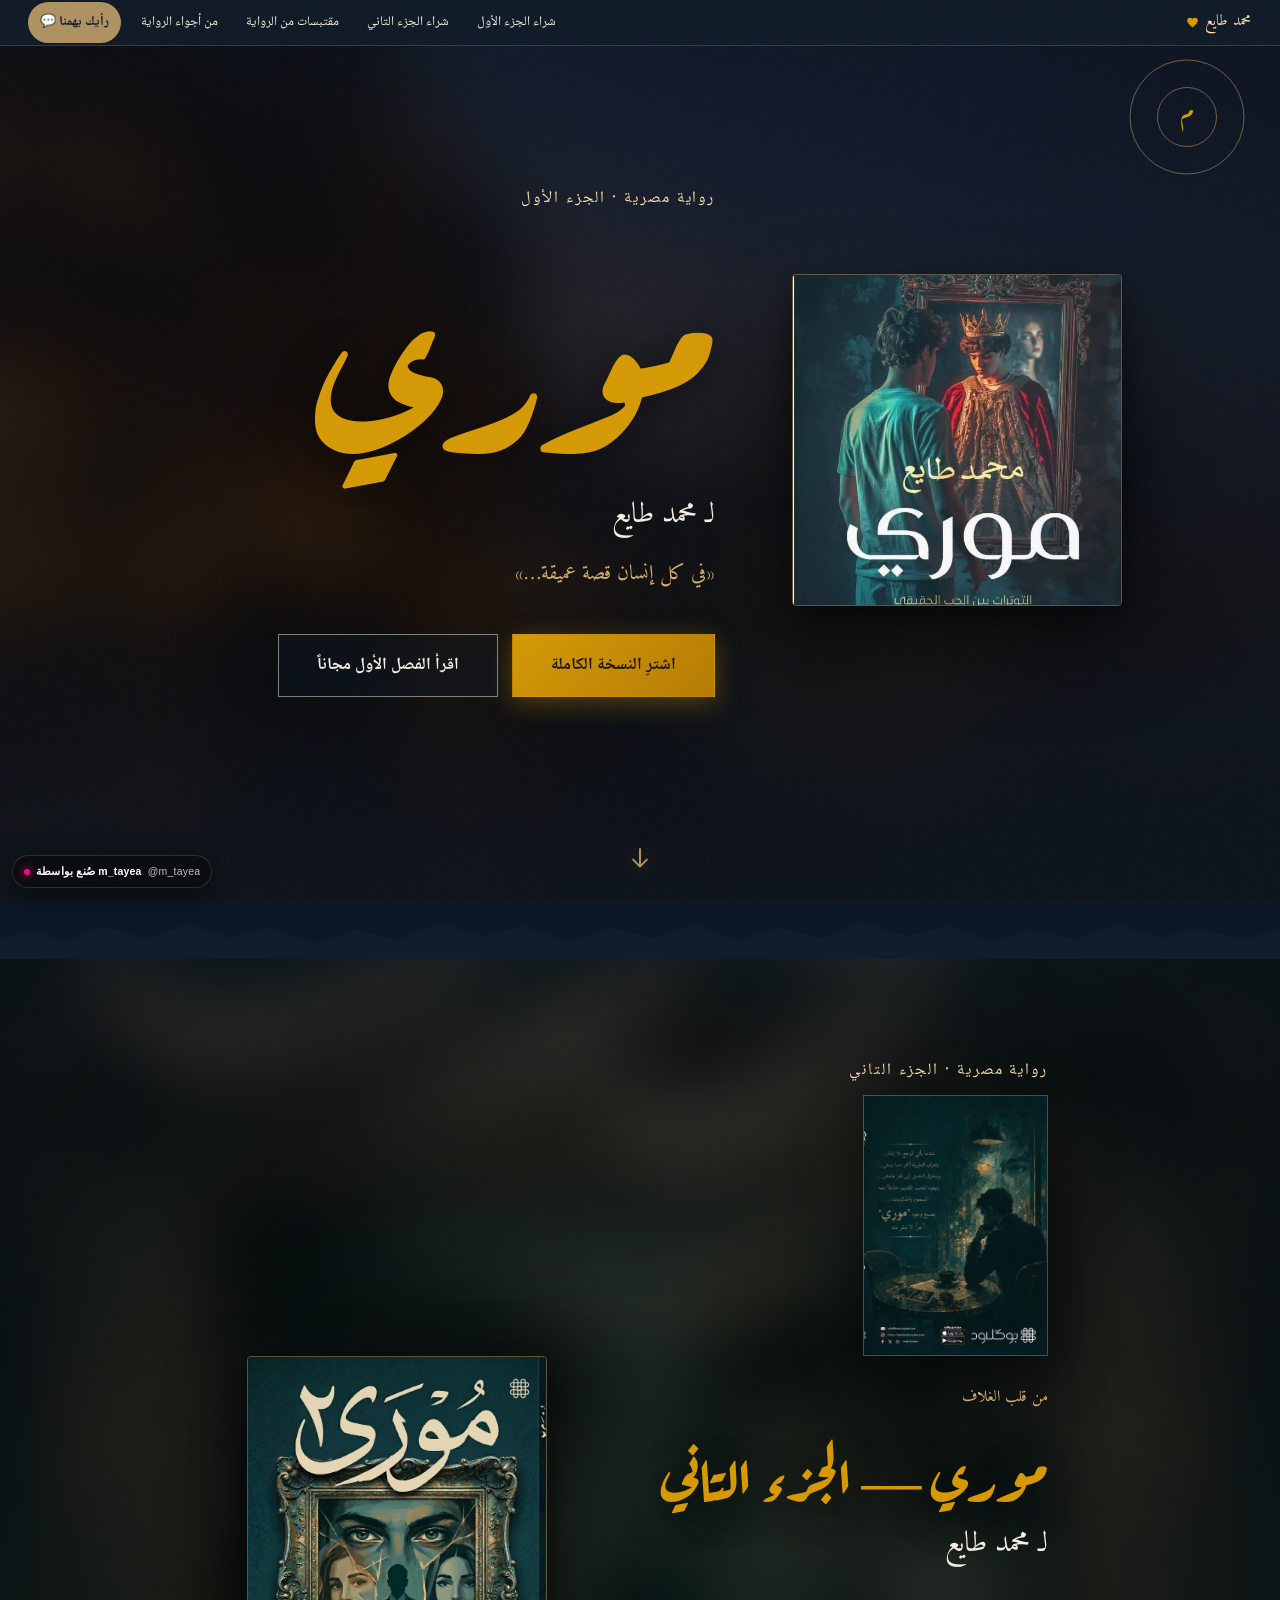
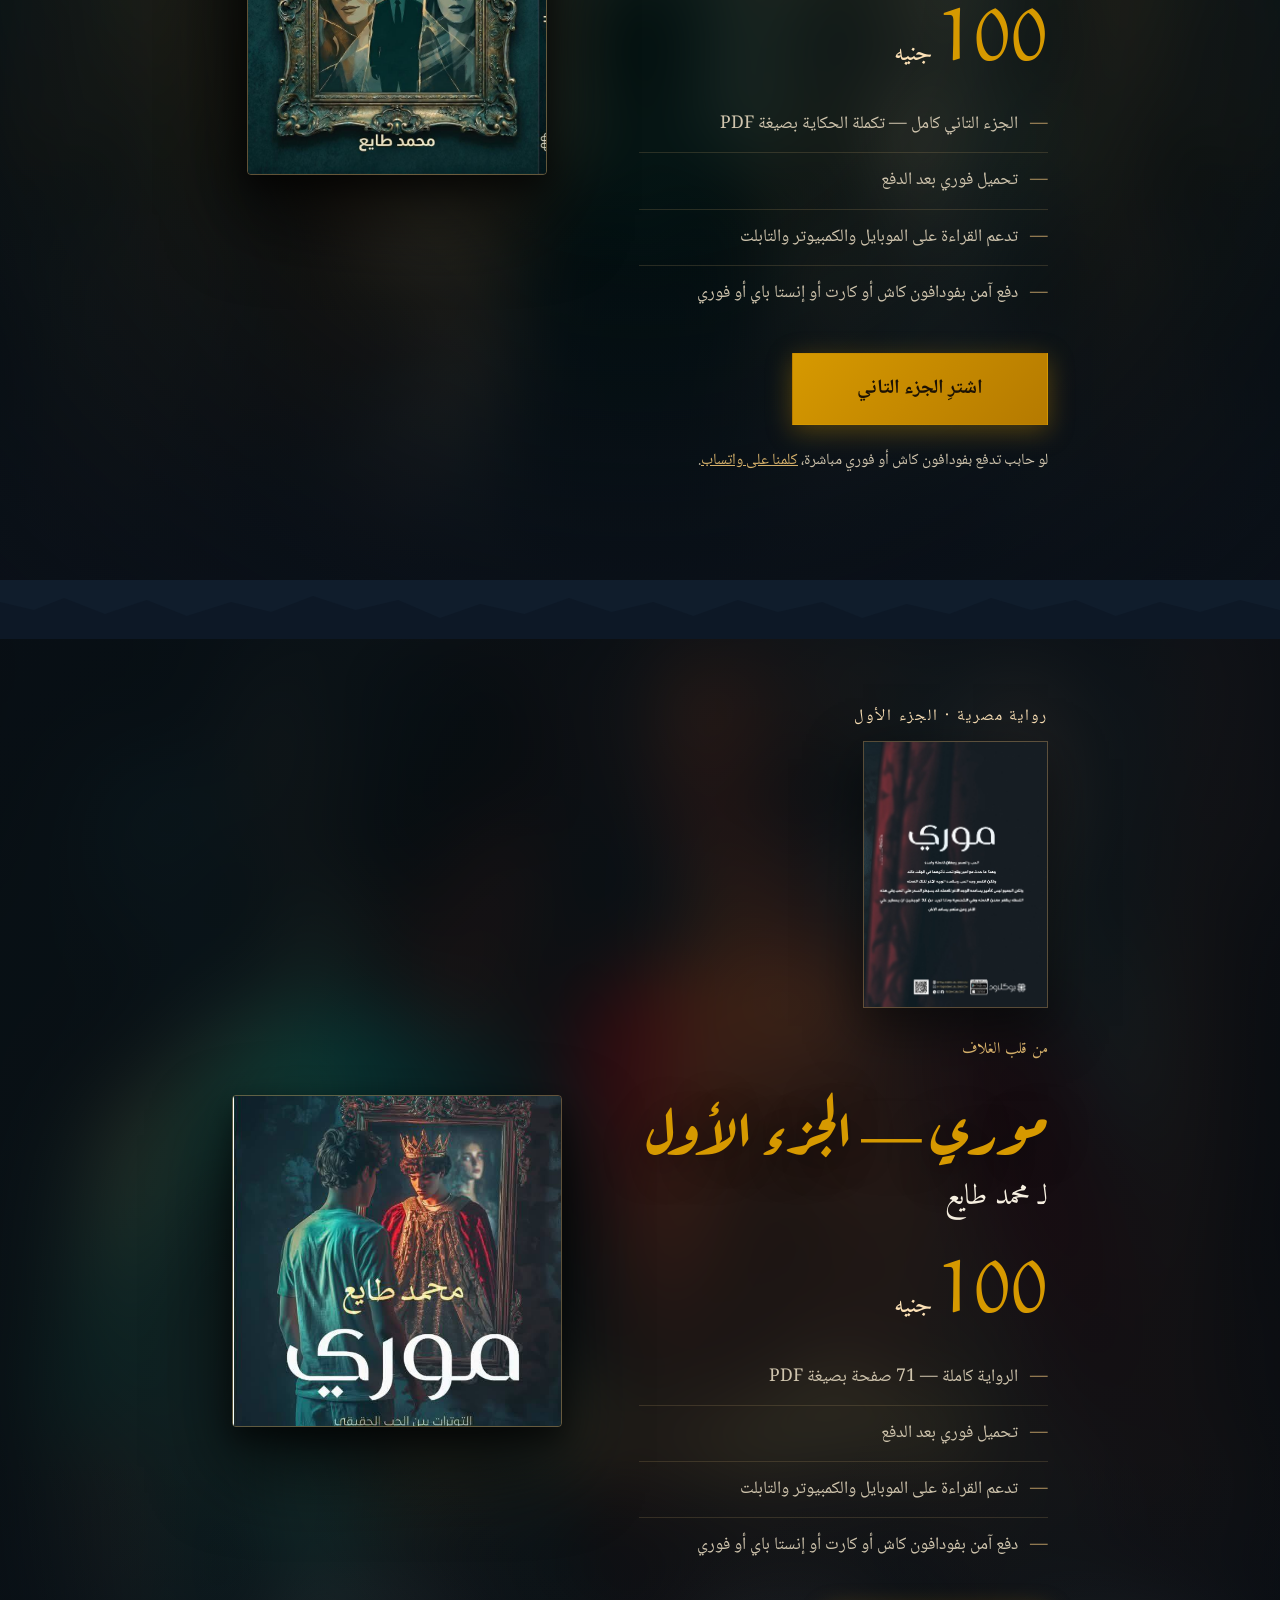
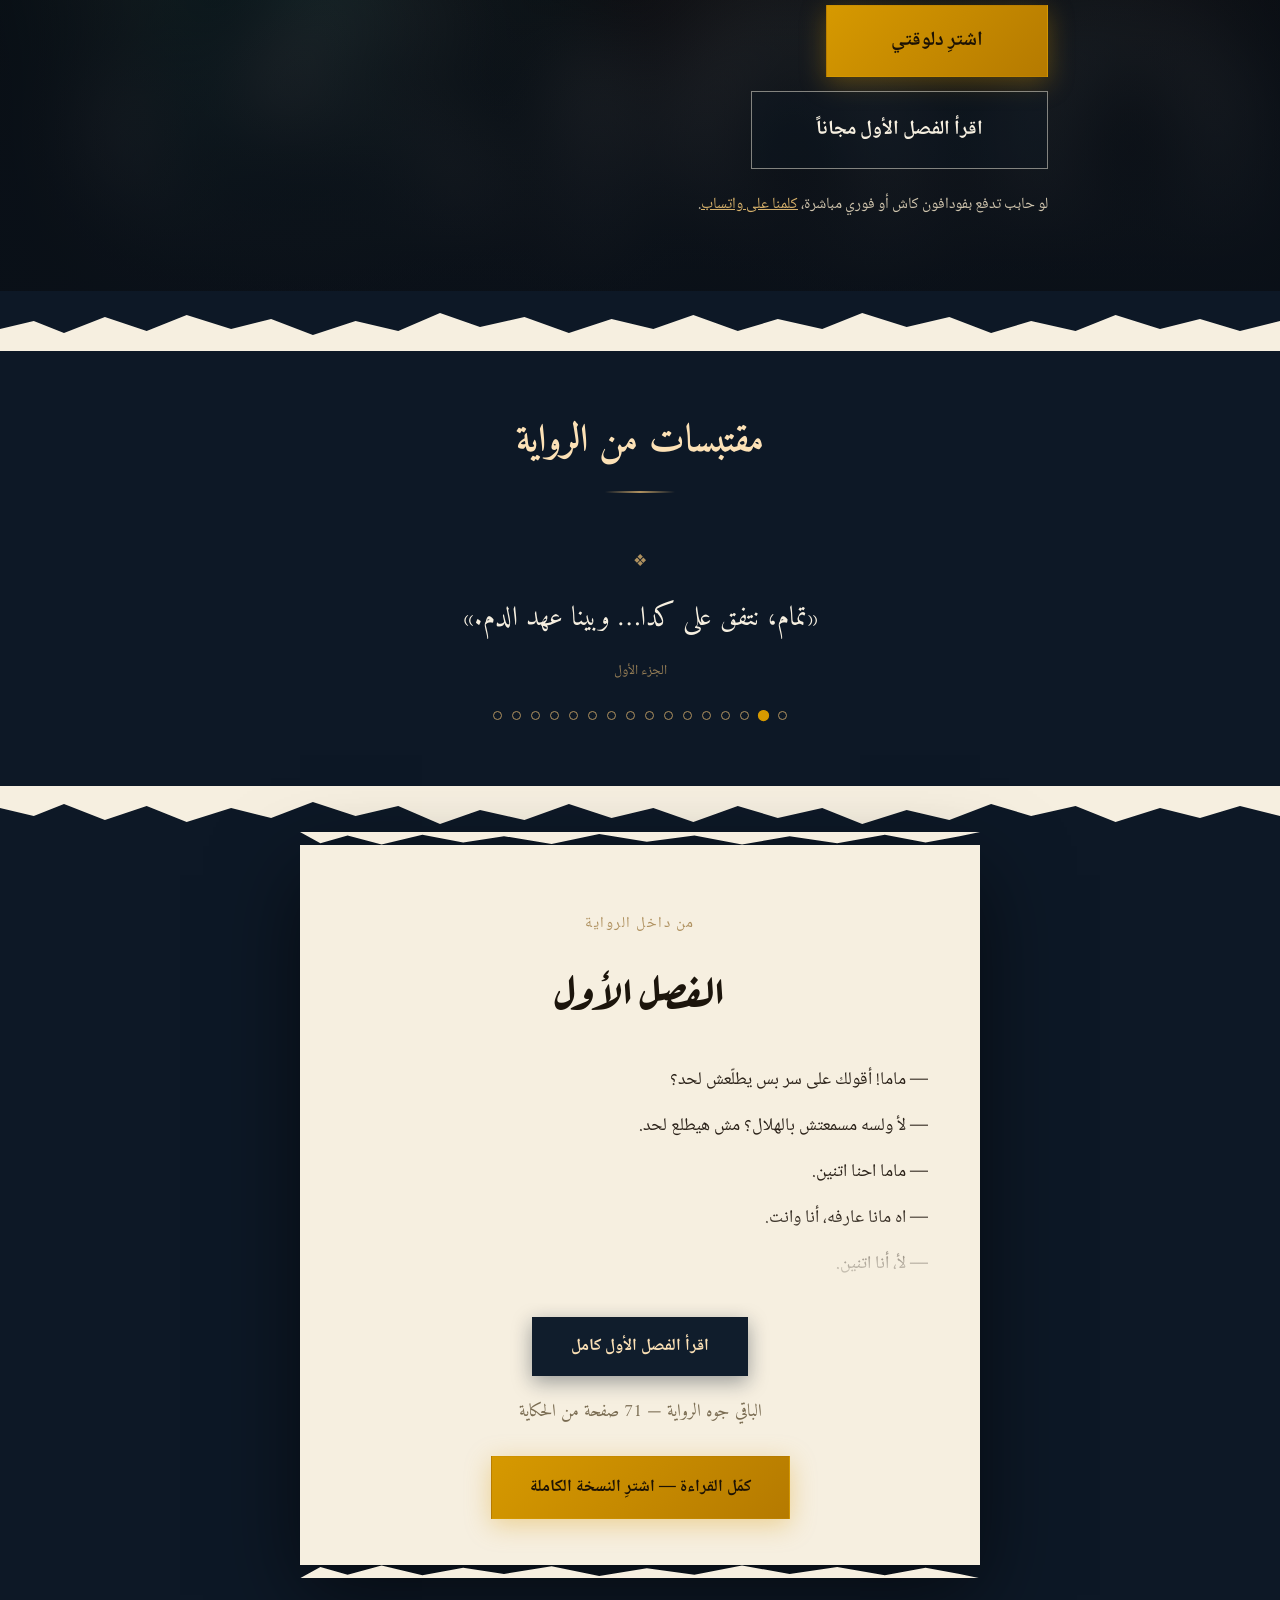
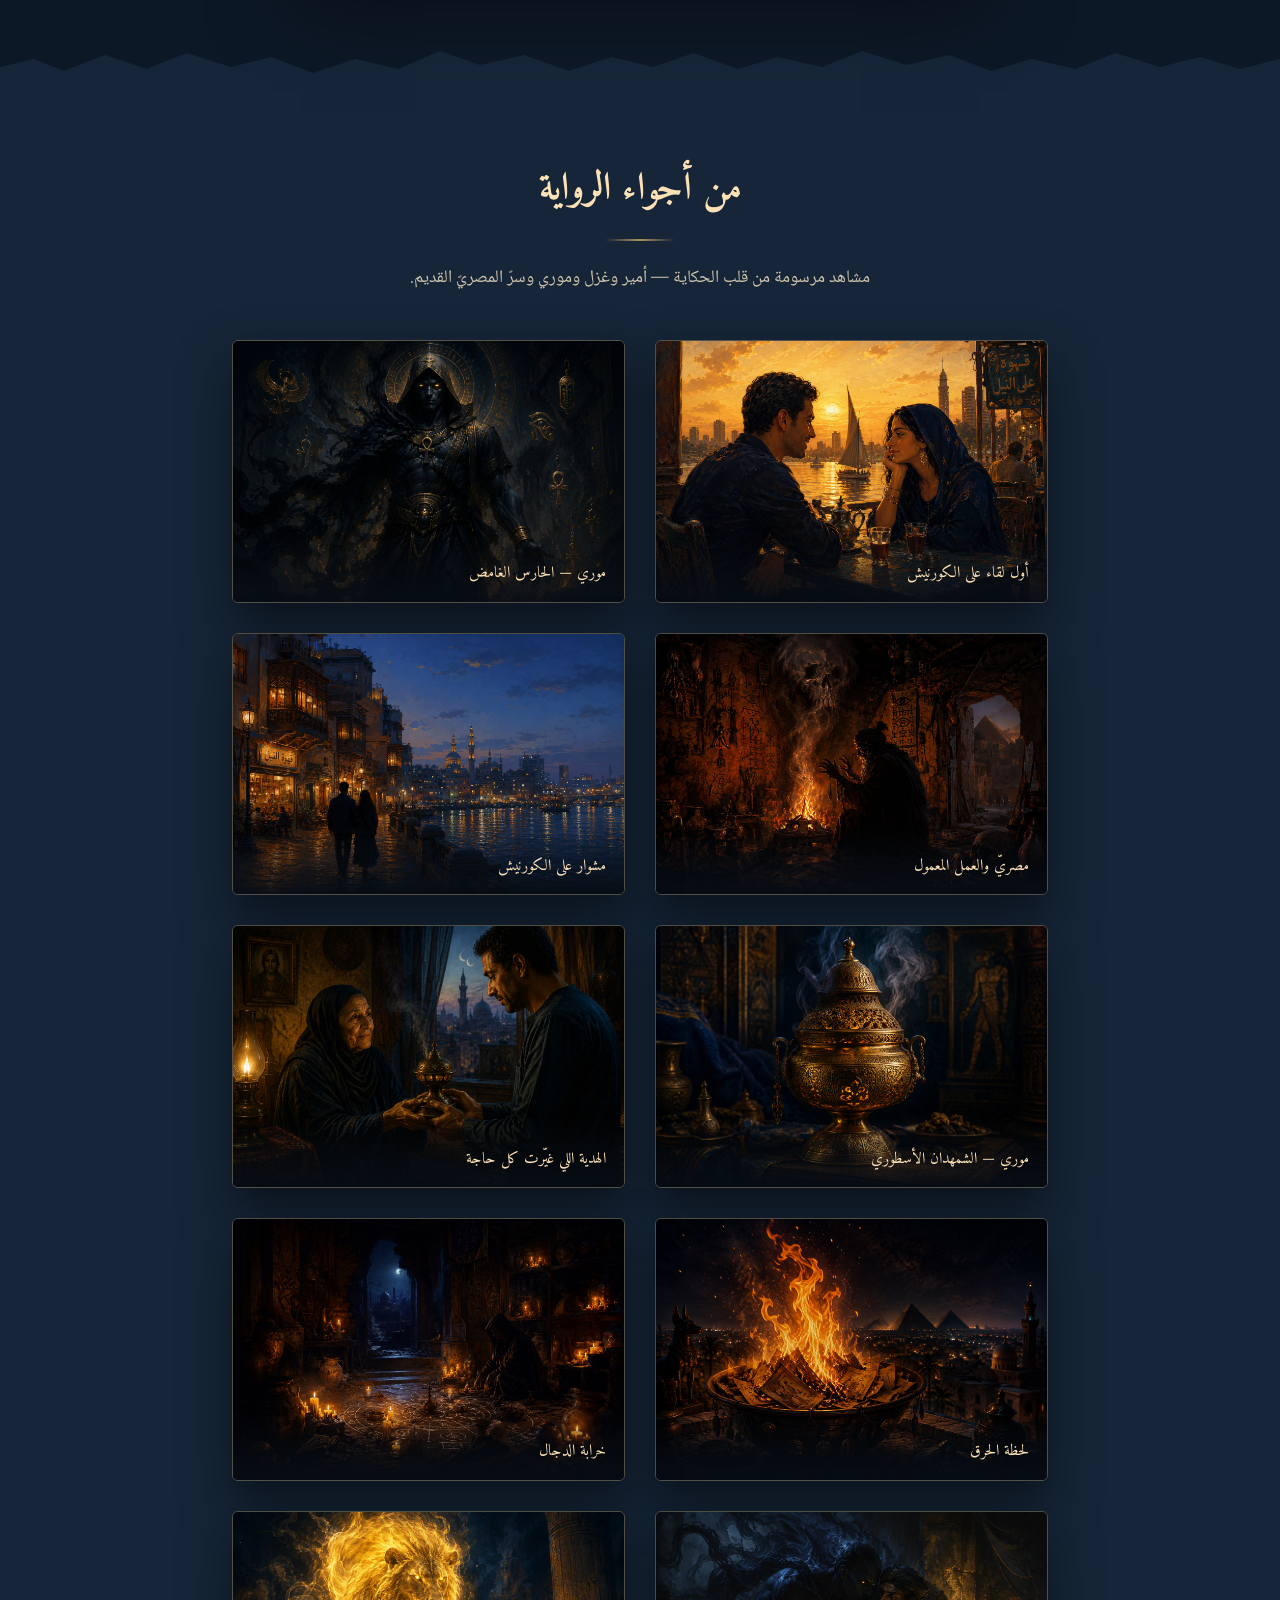
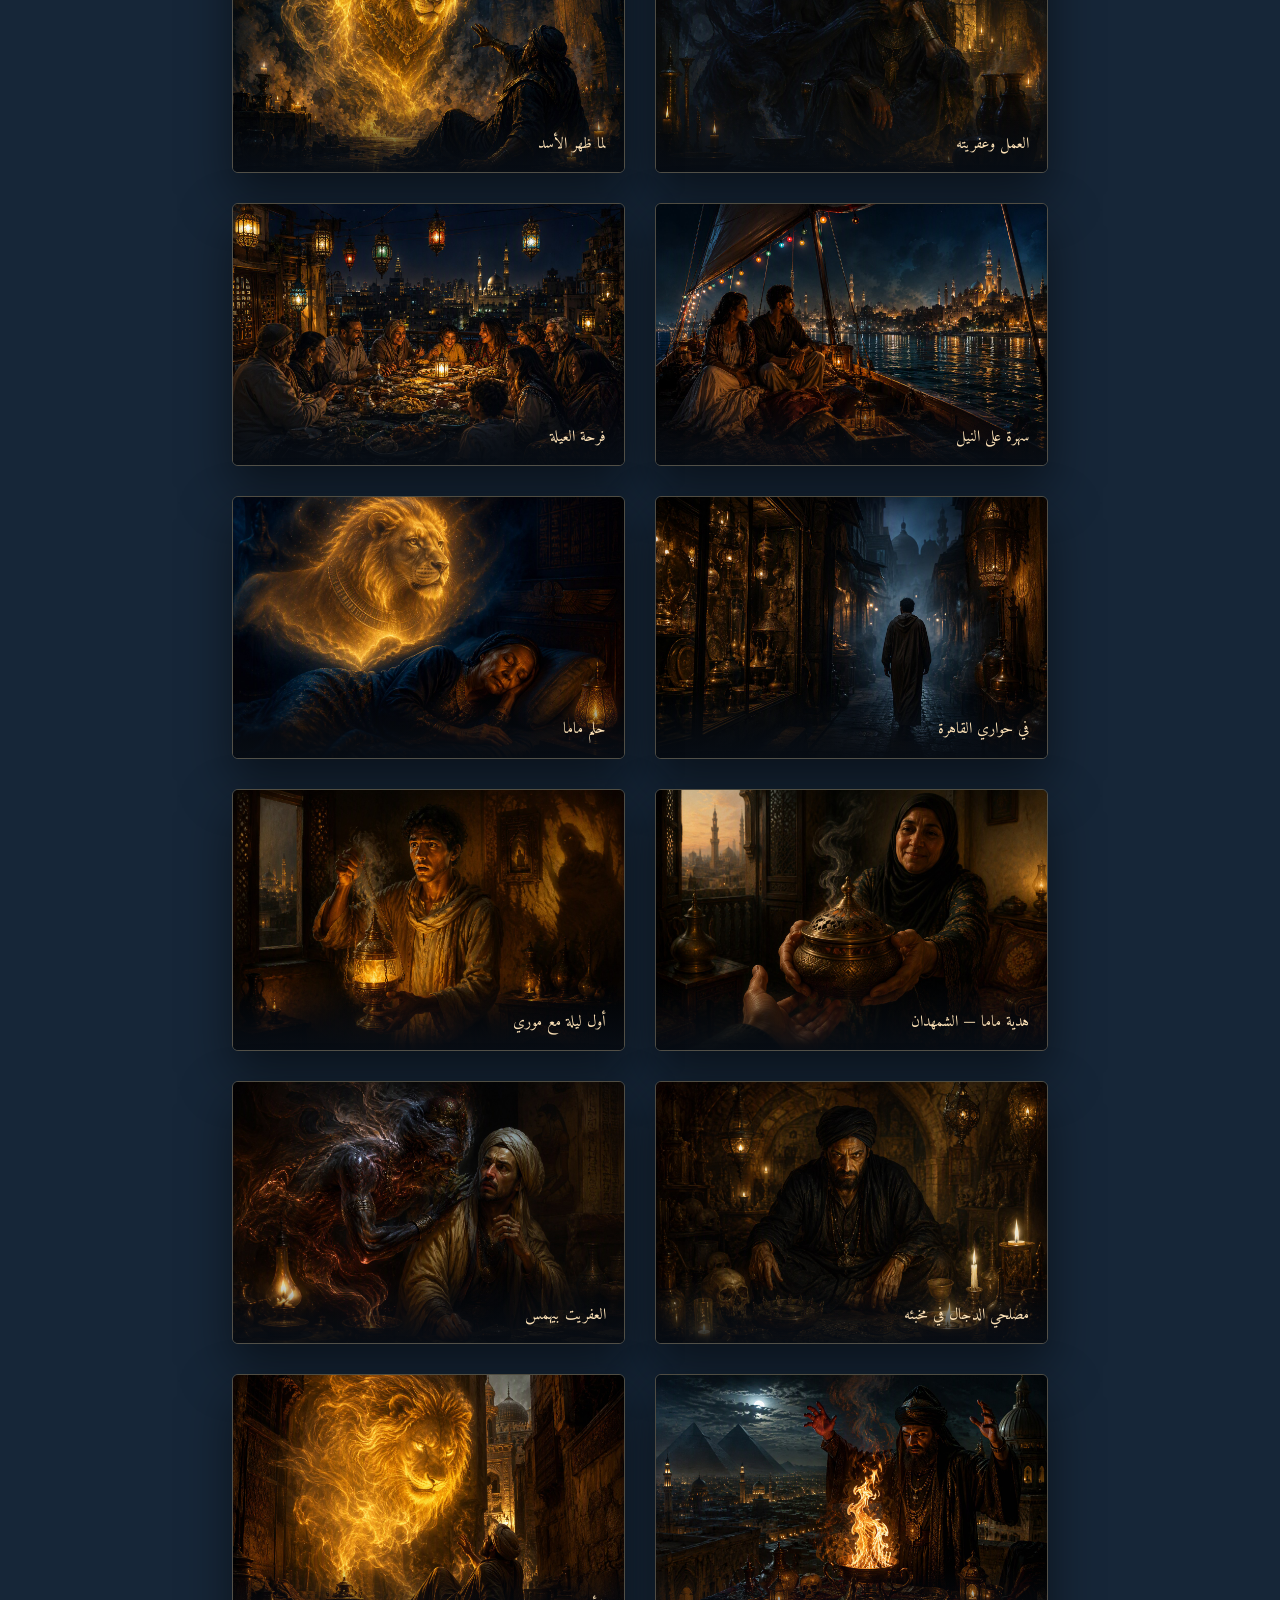
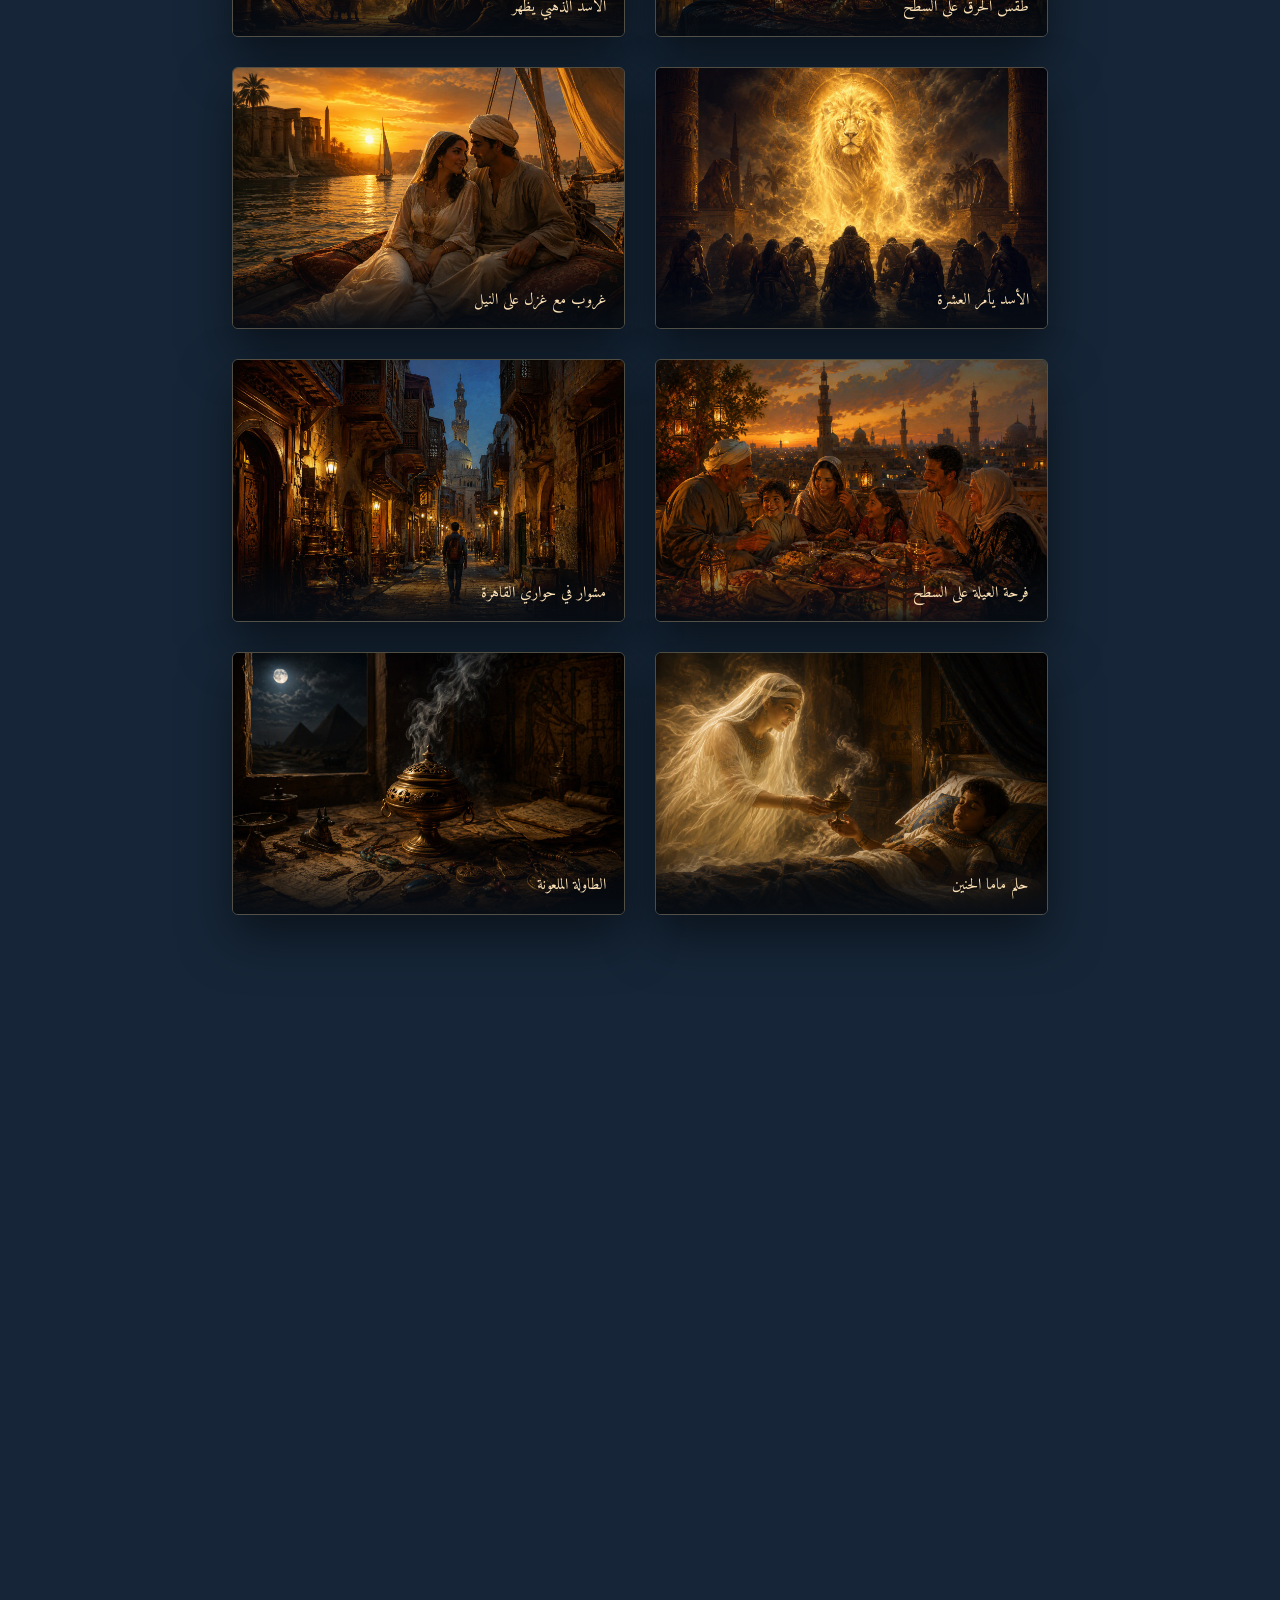
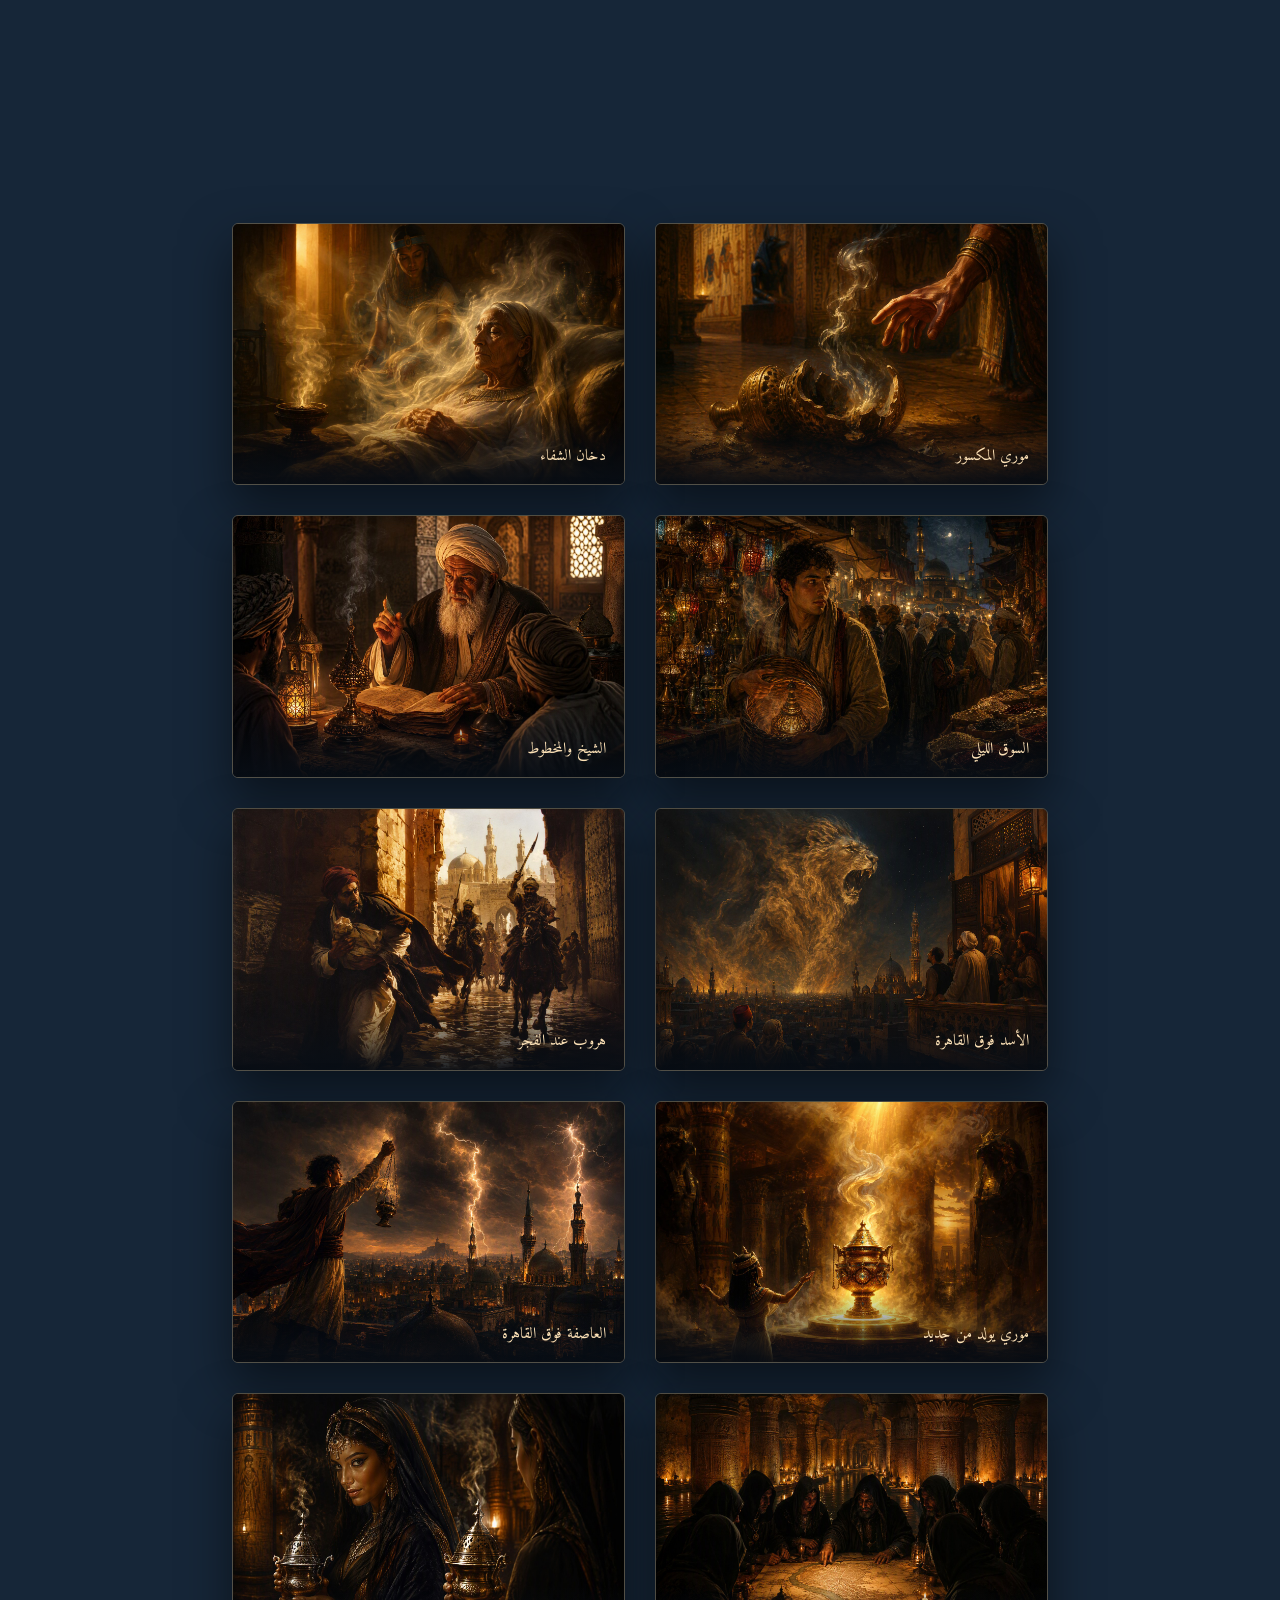
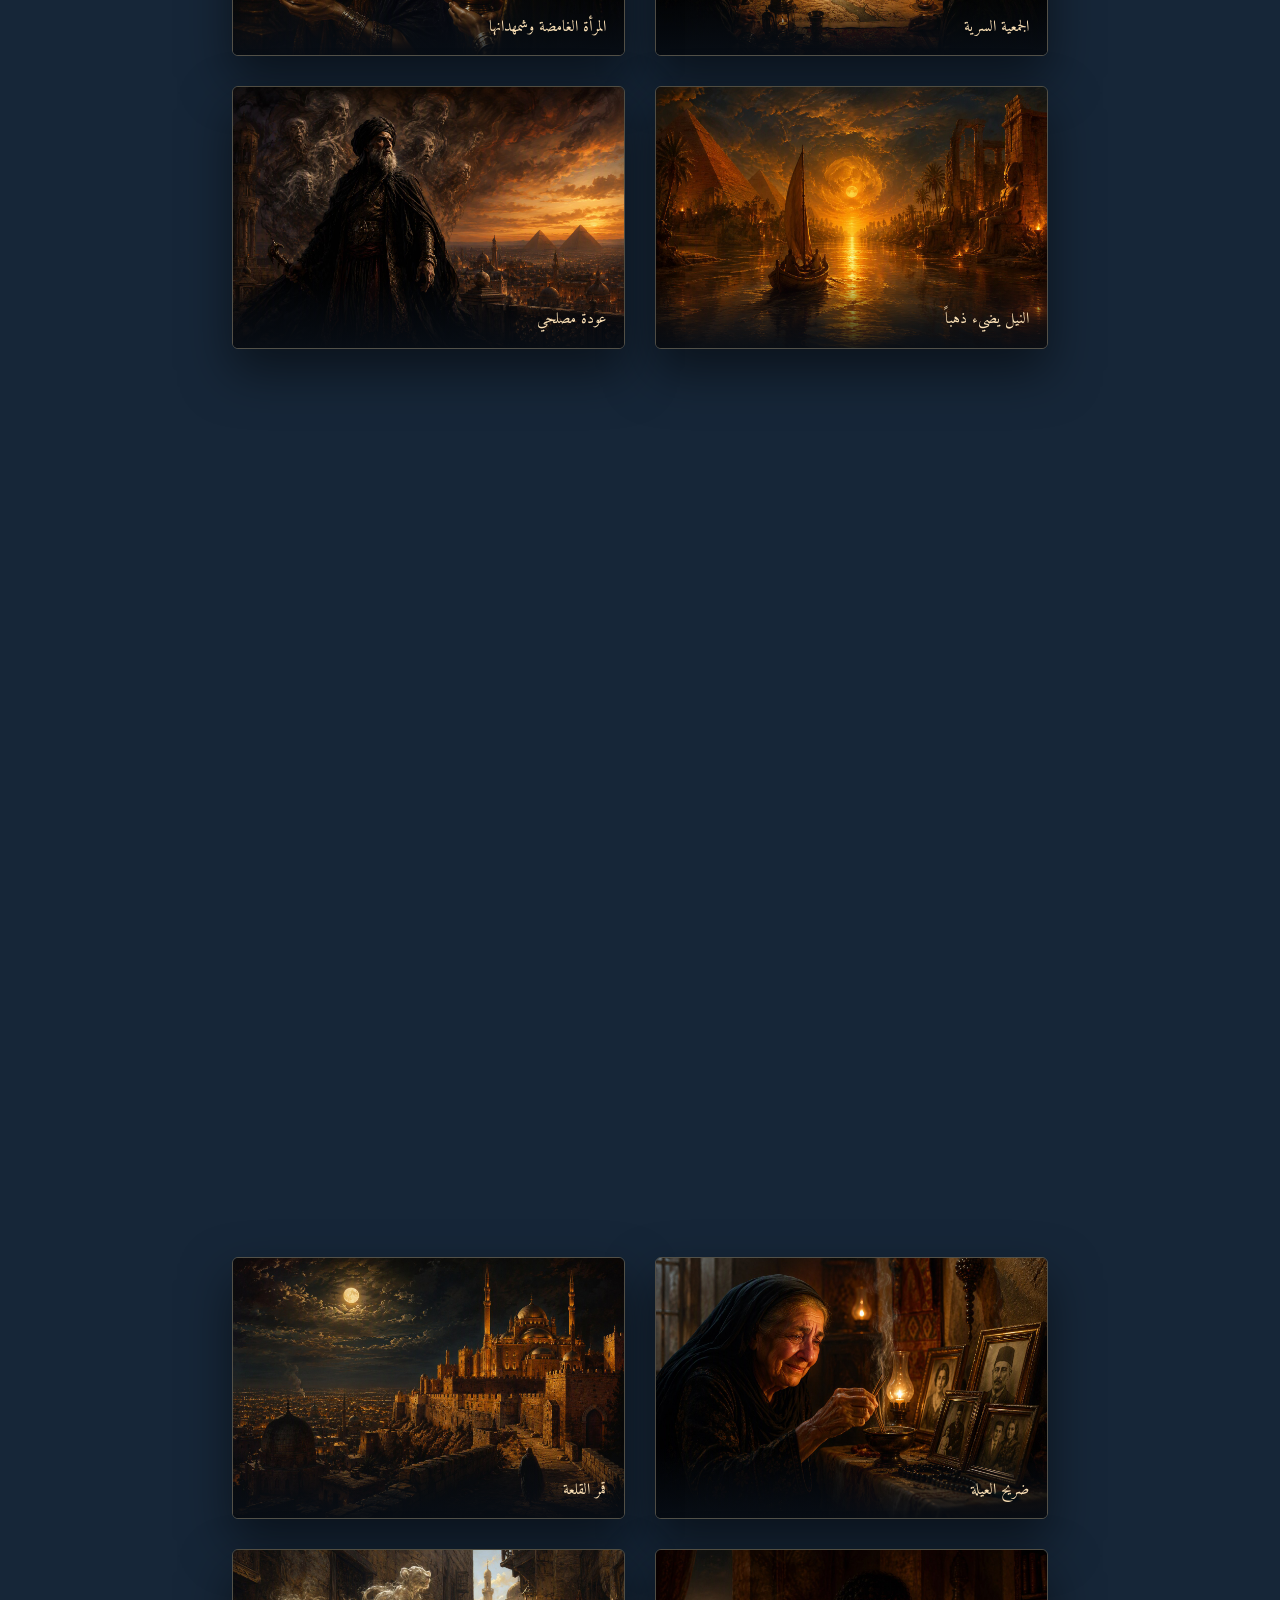
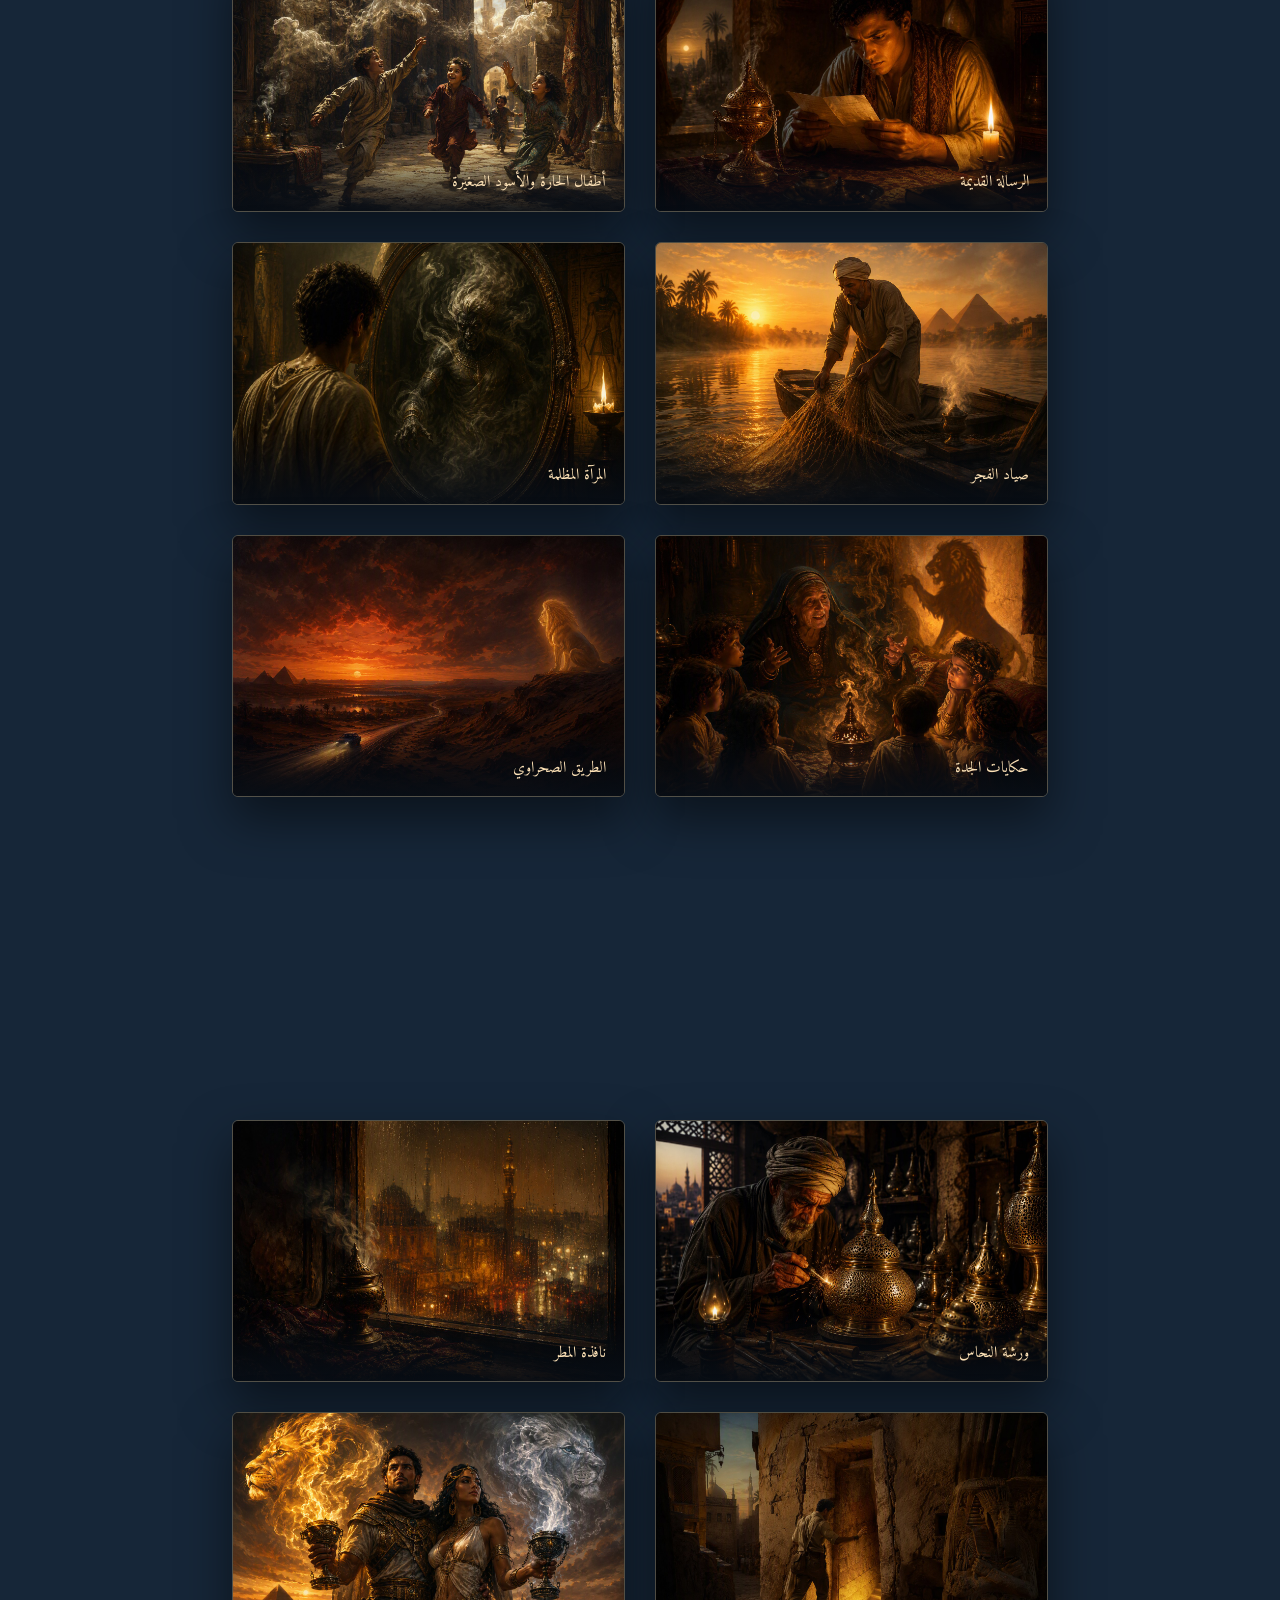
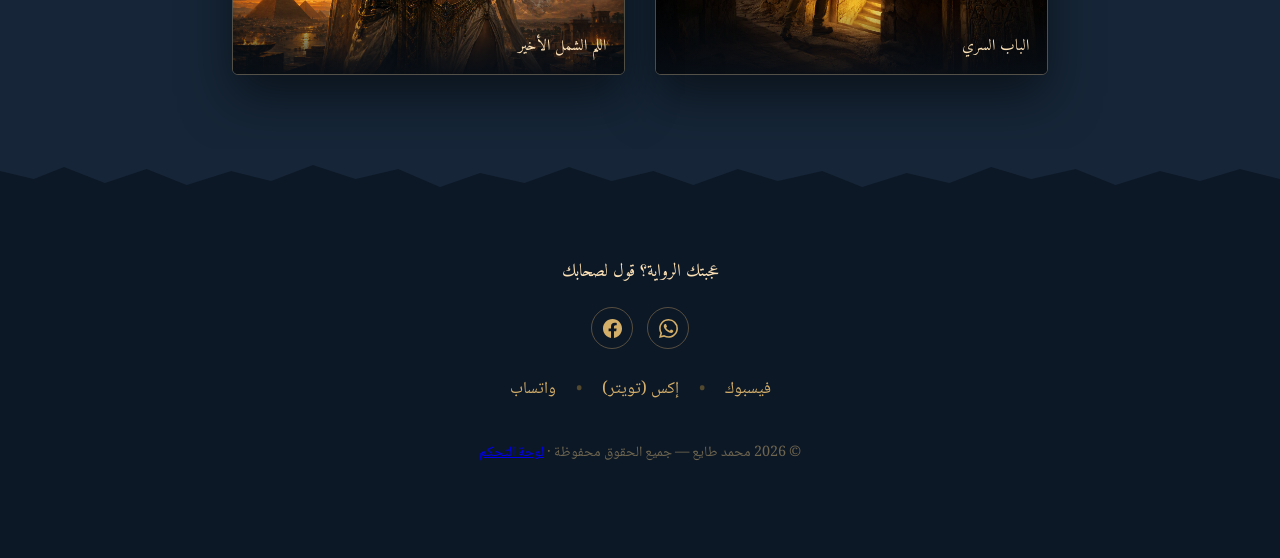
<file: index.html>
<!DOCTYPE html>
<html lang="ar" dir="rtl">
<head>
    <meta charset="UTF-8">
    <meta name="viewport" content="width=device-width, initial-scale=1.0">
    <title>موري — رواية محمد طايع | اقرأ الفصل الأول مجاناً</title>
    <meta name="description" content="رواية «موري» لـ محمد طايع — هتكون روايتك المفضلة. اقرأ الفصل الأول مجاناً واشترِ النسخة الكاملة بتحميل فوري. الجزء التاني في مرحلة التجهيز.">

    <!-- Open Graph / Facebook -->
    <meta property="og:type" content="website">
    <meta property="og:title" content="موري — رواية محمد طايع">
    <meta property="og:description" content="هتكون روايتك المفضلة. اقرأ الفصل الأول مجاناً!">
    <meta property="og:image" content="https://mtayea.com/mory-cover.jpg">
    <meta property="og:url" content="https://mtayea.com">
    <meta property="og:locale" content="ar_AR">

    <!-- Twitter Card -->
    <meta name="twitter:card" content="summary_large_image">
    <meta name="twitter:title" content="موري — رواية محمد طايع">
    <meta name="twitter:description" content="هتكون روايتك المفضلة. اقرأ الفصل الأول مجاناً!">
    <meta name="twitter:image" content="https://mtayea.com/mory-cover.jpg">

    <link rel="icon" type="image/jpeg" href="mory-cover.jpg">

    <!-- تطبيق ويب (PWA) — يتثبت على الموبايل -->
    <link rel="manifest" href="manifest.webmanifest">
    <meta name="theme-color" content="#0d1826">
    <meta name="mobile-web-app-capable" content="yes">
    <meta name="apple-mobile-web-app-capable" content="yes">
    <meta name="apple-mobile-web-app-status-bar-style" content="black-translucent">
    <meta name="apple-mobile-web-app-title" content="موري">
    <link rel="apple-touch-icon" href="apple-touch-icon.png">
    <link rel="icon" type="image/png" sizes="192x192" href="icon-192.png">
    <link rel="icon" type="image/png" sizes="512x512" href="icon-512.png">

    <link rel="preconnect" href="https://fonts.googleapis.com">
    <link rel="preconnect" href="https://fonts.gstatic.com" crossorigin>
    <link href="https://fonts.googleapis.com/css2?family=Aref+Ruqaa:wght@400;700&family=Amiri:ital,wght@0,400;0,700;1,400&family=Noto+Naskh+Arabic:wght@400;600;700&display=swap" rel="stylesheet">
    <link rel="stylesheet" href="style.css">

    <!-- بيانات منظمة لمحركات البحث -->
    <script type="application/ld+json">
    {
        "@context": "https://schema.org",
        "@type": "Book",
        "name": "موري",
        "author": { "@type": "Person", "name": "محمد طايع" },
        "inLanguage": "ar",
        "bookFormat": "https://schema.org/EBook",
        "image": "https://mtayea.com/mory-cover.jpg",
        "url": "https://mtayea.com",
        "offers": { "@type": "Offer", "price": "100", "priceCurrency": "EGP", "availability": "https://schema.org/InStock" }
    }
    </script>
</head>
<body>

    <!-- طبقة حبيبات ورقية فوق الصفحة كلها -->
    <div class="grain" aria-hidden="true"></div>

    <!-- شريط المؤلف العلوي + التنقل -->
    <div class="topbar">
        <span class="topbar-name">محمد طايع
            <svg class="topbar-heart" viewBox="0 0 24 24" aria-hidden="true">
                <path d="M12 21.35l-1.45-1.32C5.4 15.36 2 12.28 2 8.5 2 5.42 4.42 3 7.5 3c1.74 0 3.41.81 4.5 2.09C13.09 3.81 14.76 3 16.5 3 19.58 3 22 5.42 22 8.5c0 3.78-3.4 6.86-8.55 11.54L12 21.35z"></path>
            </svg>
        </span>
        <nav class="topnav" aria-label="أقسام الموقع">
            <a href="#buy">شراء الجزء الأول</a>
            <a href="#part2">شراء الجزء التاني</a>
            <a href="#quotes">مقتبسات من الرواية</a>
            <a href="#gallery">من أجواء الرواية</a>
            <a href="https://wa.me/201060651837?text=%D8%B1%D8%A3%D9%8A%D9%8A%20%D9%8A%D9%87%D9%85%D9%83%20%D9%81%D9%8A%20%D8%B1%D9%88%D8%A7%D9%8A%D8%A9%20%D9%85%D9%88%D8%B1%D9%8A" target="_blank" rel="noopener" class="topnav-feedback">رأيك يهمنا 💬</a>
        </nav>
    </div>

    <!-- ============ الواجهة الرئيسية ============ -->
    <header class="hero" id="top">
        <div class="hero-ambience" aria-hidden="true">
            <img src="mory-cover.jpg" alt="" id="heroBgImg">
        </div>
        <div class="hero-shade" aria-hidden="true"></div>

        <div class="hero-inner">
            <figure class="hero-book reveal">
                <img src="mory-cover.jpg" alt="غلاف رواية موري" id="heroCoverImg">
            </figure>

            <div class="hero-text">
                <p class="kicker reveal">رواية مصرية &middot; الجزء الأول</p>
                <h1 class="title reveal">موري</h1>
                <p class="author reveal">لـ محمد طايع</p>
                <p class="tagline reveal">«في كل إنسان قصة عميقة…»</p>
                <div class="hero-cta reveal">
                    <a href="#buy" class="btn btn-gold">اشترِ النسخة الكاملة</a>
                    <a href="#preview" class="btn btn-ghost">اقرأ الفصل الأول مجاناً</a>
                </div>
            </div>
        </div>

        <!-- ختم دائري دوّار -->
        <div class="seal" aria-hidden="true">
            <svg viewBox="0 0 120 120">
                <defs>
                    <path id="sealPath" d="M60,60 m-44,0 a44,44 0 1,1 88,0 a44,44 0 1,1 -88,0"></path>
                </defs>
                <circle cx="60" cy="60" r="58" fill="none" stroke="#af915f" stroke-width="1" opacity="0.6"></circle>
                <circle cx="60" cy="60" r="30" fill="none" stroke="#af915f" stroke-width="1" opacity="0.6"></circle>
                <text class="seal-text">
                    <textPath href="#sealPath">رواية موري &bull; الجزء الأول &bull; محمد طايع &bull; رواية موري &bull; الجزء الأول &bull;</textPath>
                </text>
                <text x="60" y="66" text-anchor="middle" class="seal-center">م</text>
            </svg>
        </div>

        <a class="scroll-hint" href="#quotes" aria-label="انزل للأسفل">
            <svg class="scroll-arrow" viewBox="0 0 24 24" aria-hidden="true">
                <path d="M12 4v14m0 0l-5.5-5.5M12 18l5.5-5.5" fill="none" stroke="currentColor" stroke-width="1.6" stroke-linecap="round" stroke-linejoin="round"></path>
            </svg>
        </a>
    </header>

    <!-- فاصل ورقي ممزق -->
    <svg class="tear" viewBox="0 0 1440 60" preserveAspectRatio="none" aria-hidden="true">
        <path fill="#101d2c" d="M0,60 L0,38 L38,30 L72,42 L118,26 L165,40 L210,24 L260,38 L305,28 L352,44 L400,30 L448,40 L495,22 L540,36 L590,26 L640,42 L688,28 L735,38 L780,24 L830,40 L875,28 L925,38 L970,22 L1020,36 L1068,26 L1115,42 L1160,30 L1210,40 L1255,24 L1305,38 L1350,28 L1395,40 L1440,30 L1440,60 Z"></path>
    </svg>

    <!-- ============ الجزء التاني — بنفس طراز الواجهة ============ -->
    <section class="part2" id="part2">
        <div class="hero-ambience" aria-hidden="true">
            <img src="scene-mory.jpg" alt="" id="p2BgImg">
        </div>
        <div class="hero-shade" aria-hidden="true"></div>

        <!-- حالة: لسه متنشرش -->
        <div class="wrap part2-pending reveal" id="part2Pending">
            <p class="kicker">رواية مصرية &middot; الجزء التاني</p>
            <h2 class="title part2-title">موري</h2>
            <p class="tagline">الجزء التاني في مرحلة التجهيز&hellip; سيب رقمك وهنبعتلك إشعار أول ما ينزل.</p>
            <form id="notifyForm" class="notify-form" novalidate>
                <label class="sr-only" for="notifyName">الاسم</label>
                <input type="text" id="notifyName" name="name" placeholder="اسمك" required>
                <label class="sr-only" for="notifyPhone">رقم الواتساب</label>
                <input type="tel" id="notifyPhone" name="phone" placeholder="رقم الواتساب" dir="rtl" required>
                <button type="submit" class="btn btn-gold">نبعتلي إشعار</button>
            </form>
            <p id="notifyMsg" class="notify-msg" role="status"></p>
            <p class="notify-foot">النسخة الحالية تجريبية: التسجيلات بتتحفظ في متصفحك بس، لحد ما نفعّل الاستضافة.</p>
        </div>

        <!-- حالة: متاح للشراء — بنفس طراز واجهة الجزء الأول -->
        <div class="wrap" id="part2Live" hidden>
            <div id="downloadSection2" class="download-banner" hidden>
                <h2>🎉 شكراً لشرائك!</h2>
                <p>الجزء التاني جاهز ليك دلوقتي.</p>
                <a href="#" id="dlPart2" download class="btn btn-green">تحميل الجزء التاني (PDF)</a>
            </div>

            <div class="part2-hero-grid">
                <div class="part2-hero-text">
                    <p class="kicker">رواية مصرية &middot; الجزء التاني</p>

                    <figure id="backCoverWrap2" class="back-cover" hidden>
                        <img id="p2BackImg" src="" alt="الغلاف الخلفي للجزء التاني">
                        <figcaption>من قلب الغلاف</figcaption>
                    </figure>

                    <h2 class="title part2-title" id="part2Title">موري — الجزء التاني</h2>
                    <p class="author">لـ محمد طايع</p>
                    <p class="price"><span class="amount" id="part2PriceLabel">100</span> <span class="currency">جنيه</span></p>
                    <ul class="included">
                        <li>الجزء التاني كامل &mdash; تكملة الحكاية بصيغة PDF</li>
                        <li>تحميل فوري بعد الدفع</li>
                        <li>تدعم القراءة على الموبايل والكمبيوتر والتابلت</li>
                        <li>دفع آمن بفودافون كاش أو كارت أو إنستا باي أو فوري</li>
                    </ul>
                    <button id="buyPart2Btn" class="btn btn-gold btn-big">اشترِ الجزء التاني</button>
                    <p class="pay-note">لو حابب تدفع بفودافون كاش أو فوري مباشرة، <a href="#" id="whatsappOrder2">كلمنا على واتساب</a>.</p>
                </div>

                <figure class="hero-book part2-book" id="part2Covers" hidden>
                    <img id="p2FrontImg" src="" alt="غلاف الجزء التاني">
                </figure>
            </div>
        </div>
    </section>

    <!-- فاصل ورقي ممزق -->
    <svg class="tear flip" viewBox="0 0 1440 60" preserveAspectRatio="none" aria-hidden="true">
        <path fill="#101d2c" d="M0,60 L0,38 L38,30 L72,42 L118,26 L165,40 L210,24 L260,38 L305,28 L352,44 L400,30 L448,40 L495,22 L540,36 L590,26 L640,42 L688,28 L735,38 L780,24 L830,40 L875,28 L925,38 L970,22 L1020,36 L1068,26 L1115,42 L1160,30 L1210,40 L1255,24 L1305,38 L1350,28 L1395,40 L1440,30 L1440,60 Z"></path>
    </svg>

    <!-- ============ الشراء ============ -->
    <section class="buy" id="buy">
        <div class="hero-ambience" aria-hidden="true">
            <img src="mory-cover.jpg" alt="" id="buyBgImg">
        </div>
        <div class="hero-shade" aria-hidden="true"></div>

        <div class="wrap">
            <div id="downloadSection" class="download-banner" hidden>
                <h2>🎉 شكراً لشرائك!</h2>
                <p>الرواية كاملة جاهزة ليك دلوقتي.</p>
                <a href="mory.pdf" download class="btn btn-green">تحميل الرواية (PDF)</a>
            </div>

            <div class="buy-hero-grid">
                <div class="buy-hero-text">
                    <p class="kicker reveal">رواية مصرية &middot; الجزء الأول</p>

                    <figure id="backCoverWrap" class="back-cover" hidden>
                        <img id="backCoverImg" src="" alt="الغلاف الخلفي لرواية موري">
                        <figcaption>من قلب الغلاف</figcaption>
                    </figure>

                    <h2 class="title buy-title reveal">موري — الجزء الأول</h2>
                    <p class="author reveal">لـ محمد طايع</p>
                    <p class="price reveal"><span class="amount" id="priceLabel">100</span> <span class="currency">جنيه</span></p>
                    <ul class="included reveal">
                        <li>الرواية كاملة &mdash; 71 صفحة بصيغة PDF</li>
                        <li>تحميل فوري بعد الدفع</li>
                        <li>تدعم القراءة على الموبايل والكمبيوتر والتابلت</li>
                        <li>دفع آمن بفودافون كاش أو كارت أو إنستا باي أو فوري</li>
                    </ul>
                    <div class="buy-cta reveal">
                        <button id="buyBtn" class="btn btn-gold btn-big">اشترِ دلوقتي</button>
                        <a href="#preview" class="btn btn-ghost btn-big">اقرأ الفصل الأول مجاناً</a>
                    </div>
                    <p class="pay-note reveal">لو حابب تدفع بفودافون كاش أو فوري مباشرة، <a href="#" id="whatsappOrder">كلمنا على واتساب</a>.</p>
                </div>

                <figure class="hero-book buy-book reveal" id="buyCovers">
                    <img id="buyFrontImg" src="mory-cover.jpg" alt="غلاف رواية موري">
                </figure>
            </div>
        </div>
    </section>

    <!-- فاصل ورقي ممزق -->
    <svg class="tear" viewBox="0 0 1440 60" preserveAspectRatio="none" aria-hidden="true">
        <path fill="#f6efe0" d="M0,60 L0,38 L38,30 L72,42 L118,26 L165,40 L210,24 L260,38 L305,28 L352,44 L400,30 L448,40 L495,22 L540,36 L590,26 L640,42 L688,28 L735,38 L780,24 L830,40 L875,28 L925,38 L970,22 L1020,36 L1068,26 L1115,42 L1160,30 L1210,40 L1255,24 L1305,38 L1350,28 L1395,40 L1440,30 L1440,60 Z"></path>
    </svg>

    <!-- ============ مقتبسات ============ -->
    <section class="quotes" id="quotes">
        <div class="wrap">
            <h2 class="section-title reveal">مقتبسات من الرواية</h2>
            <div class="quote-slider reveal" id="quoteSlider">
                <blockquote class="quote-slide active">
                    <p>«أنا النهارده أول مرة أحس بالحب بجد… لما قولت لغزل بحبك ومش عايز غيرها.»</p>
                    <footer>الجزء الأول</footer>
                </blockquote>
                <blockquote class="quote-slide">
                    <p>«تمام، نتفق على كدا… وبينا عهد الدم.»</p>
                    <footer>الجزء الأول</footer>
                </blockquote>
                <blockquote class="quote-slide">
                    <p>«ولا أعرف عنه حاجة، كلمة سمعتها وافتكرت إنها معناها عهد ميتكسرش خلاص إلا بالموت.»</p>
                    <footer>الجزء الأول</footer>
                </blockquote>
                <blockquote class="quote-slide">
                    <p>«أنا عايز حاجة واحدة بس، يكون ليا صاحب أتكلم معاه وقت ما أحب… أصل أنا مليش أصحاب.»</p>
                    <footer>الجزء الأول</footer>
                </blockquote>
                <blockquote class="quote-slide">
                    <p>«الكلمة ولعت على غزل زي الصدمة… صاعقة كهربتها وحرقت كل حلم حلمته فيه أو فكرت فيه.»</p>
                    <footer>الجزء الأول</footer>
                </blockquote>
                <blockquote class="quote-slide">
                    <p>«لو أمير كدا فعلاً مش هيكلمني تاني… إنما لو شايف بنتي وبيحبها، هيكلمني ويطلب معاد تاني، واتمنى إن دا اللي يحصل.»</p>
                    <footer>الجزء الأول</footer>
                </blockquote>
                <blockquote class="quote-slide">
                    <p>«يارب يا حاجة… دا البت مقطعة نفسها جوه.»</p>
                    <footer>الجزء الأول</footer>
                </blockquote>
                <blockquote class="quote-slide">
                    <p>«إيه إيه لا لا، عشان عندي شغل الصبح. — آآآه شغل… طب روحي نامي يا أم شغل روحي.»</p>
                    <footer>الجزء الأول</footer>
                </blockquote>
                <blockquote class="quote-slide">
                    <p>«هي البت دي كانت بتحبك أوي كدا؟ — لا حب ولا حاجة… كل الموضوع إنه مكنش حد بيبصلها وملقتش حد قدامها غيري، فقالت اهو أي حد وخلاص.»</p>
                    <footer>الجزء الأول</footer>
                </blockquote>
                <blockquote class="quote-slide">
                    <p>«هي عايشة في الأعمال نفسها… وحياتها كلها كدا.»</p>
                    <footer>الجزء الأول</footer>
                </blockquote>
                <blockquote class="quote-slide">
                    <p>«على كدا بقى الهدية دي ممكن يكون فيها حاجة لغزل بنتي؟ لازم تشيلها منها الوقتي.»</p>
                    <footer>الجزء الأول</footer>
                </blockquote>
                <blockquote class="quote-slide">
                    <p>«حصل خير يا بني… قوم روح لخطيبتك وخلصوا الليلة، ولما نروح البيت نتكلم.»</p>
                    <footer>الجزء الأول</footer>
                </blockquote>
                <blockquote class="quote-slide">
                    <p>«بيرمي بسمه هنا ويرد على مباركة هناك… وبيضحك مع كل الناس عشان ميبينش إنه فيه حاجة خالص.»</p>
                    <footer>الجزء الأول</footer>
                </blockquote>
                <blockquote class="quote-slide">
                    <p>«أنت فين يا موري… غيبتك طالت أوي، بقيت أكلم نفسي.»</p>
                    <footer>الجزء التاني</footer>
                </blockquote>
                <blockquote class="quote-slide">
                    <p>«ومش ناسي يوم فرح أمير وغزل… أصرت يومها إنها تلبس فستان أبيض قريب إنه يكون فستان عروسة مش فستان عادي.»</p>
                    <footer>الجزء التاني</footer>
                </blockquote>
                <blockquote class="quote-slide">
                    <p>«هو عارف سبب وجع البطن… وعارف سبب نجاحه في شغله، لأنه كان السبب في وجود موري في حياته.»</p>
                    <footer>الجزء التاني</footer>
                </blockquote>
                <div class="quote-dots" role="tablist" aria-label="تنقل بين المقتبسات"></div>
            </div>
        </div>
    </section>

    <svg class="tear flip" viewBox="0 0 1440 60" preserveAspectRatio="none" aria-hidden="true">
        <path fill="#f6efe0" d="M0,60 L0,38 L38,30 L72,42 L118,26 L165,40 L210,24 L260,38 L305,28 L352,44 L400,30 L448,40 L495,22 L540,36 L590,26 L640,42 L688,28 L735,38 L780,24 L830,40 L875,28 L925,38 L970,22 L1020,36 L1068,26 L1115,42 L1160,30 L1210,40 L1255,24 L1305,38 L1350,28 L1395,40 L1440,30 L1440,60 Z"></path>
    </svg>

    <!-- ============ الفصل الأول المجاني ============ -->
    <section class="preview" id="preview">
        <div class="wrap">
            <div class="paper reveal">
                <p class="chapter-label">من داخل الرواية</p>
                <h2 class="chapter-title">الفصل الأول</h2>
                <div class="chapter-text collapsed" id="chapterText">
                    <p>&mdash; ماما! أقولك على سر بس يطلّعش لحد؟</p>
                    <p>&mdash; لأ ولسه مسمعتش بالهلال؟ مش هيطلع لحد.</p>
                    <p>&mdash; ماما احنا اتنين.</p>
                    <p>&mdash; اه مانا عارفه، أنا وانت.</p>
                    <p>&mdash; لأ، أنا اتنين.</p>
                    <p>&mdash; ازاي بقى! افهمها دي.</p>
                    <p>&mdash; أنا همولي&hellip; من تلات سنين وشوية كنت ماشي مع واحدة وكانت عايزاني أتجوزها، شكلها مش أوي وطبعاً برضه مش أوي، وكانت بتجري ورا أي راجل وخلا ما مدرش أعيب فيها غير اللي شوفته بس برضه مش أوي&hellip;</p>
                </div>
                <div class="paper-fade" id="paperFade" aria-hidden="true"></div>
                <button type="button" class="btn btn-dark" id="chapterToggle">اقرأ الفصل الأول كامل</button>
                <p class="paper-teaser">الباقي جوه الرواية &mdash; 71 صفحة من الحكاية</p>
                <a href="#buy" class="btn btn-gold">كمّل القراءة — اشترِ النسخة الكاملة</a>
            </div>
        </div>
    </section>

    <svg class="tear" viewBox="0 0 1440 60" preserveAspectRatio="none" aria-hidden="true">
        <path fill="#162638" d="M0,60 L0,38 L38,30 L72,42 L118,26 L165,40 L210,24 L260,38 L305,28 L352,44 L400,30 L448,40 L495,22 L540,36 L590,26 L640,42 L688,28 L735,38 L780,24 L830,40 L875,28 L925,38 L970,22 L1020,36 L1068,26 L1115,42 L1160,30 L1210,40 L1255,24 L1305,38 L1350,28 L1395,40 L1440,30 L1440,60 Z"></path>
    </svg>

    <!-- ============ معرض من أجواء الرواية ============ -->
    <section class="gallery" id="gallery">
        <div class="wrap">
            <h2 class="section-title reveal">من أجواء الرواية</h2>
            <p class="gallery-sub reveal">مشاهد مرسومة من قلب الحكاية &mdash; أمير وغزل وموري وسرّ المصريّ القديم.</p>
            <div class="gallery-grid" id="galleryGrid">
                <figure class="gallery-item reveal">
                    <img src="scene-nile.jpg" alt="كافيه على كورنيش النيل عند الغروب — المشهد الأول بين أمير وغزل" loading="lazy">
                    <figcaption>أول لقاء على الكورنيش</figcaption>
                </figure>
                <figure class="gallery-item reveal">
                    <img src="scene-mory.jpg" alt="موري — الحارس الغامض وسط الظلال" loading="lazy">
                    <figcaption>موري &mdash; الحارس الغامض</figcaption>
                </figure>
                <figure class="gallery-item reveal">
                    <img src="scene-sorcerer.jpg" alt="مصريّ الدجال في خرابته أثناء العمل" loading="lazy">
                    <figcaption>مصريّ والعمل المعمول</figcaption>
                </figure>
                <figure class="gallery-item reveal">
                    <img src="scene-love.jpg" alt="مشوار أمير وغزل على كورنيش النيل وقت المغيب" loading="lazy">
                    <figcaption>مشوار على الكورنيش</figcaption>
                </figure>
                <figure class="gallery-item reveal">
                    <img src="scene-05.jpg" alt="الشمهدان الأسطوري — موري" loading="lazy">
                    <figcaption>موري &mdash; الشمهدان الأسطوري</figcaption>
                </figure>
                <figure class="gallery-item reveal">
                    <img src="scene-06.jpg" alt="الهدية اللي غيّرت كل حاجة" loading="lazy">
                    <figcaption>الهدية اللي غيّرت كل حاجة</figcaption>
                </figure>
                <figure class="gallery-item reveal">
                    <img src="scene-07.jpg" alt="لحظة الحرق" loading="lazy">
                    <figcaption>لحظة الحرق</figcaption>
                </figure>
                <figure class="gallery-item reveal">
                    <img src="scene-08.jpg" alt="خرابة الدجال" loading="lazy">
                    <figcaption>خرابة الدجال</figcaption>
                </figure>
                <figure class="gallery-item reveal">
                    <img src="scene-09.jpg" alt="العمل وعفريته" loading="lazy">
                    <figcaption>العمل وعفريته</figcaption>
                </figure>
                <figure class="gallery-item reveal">
                    <img src="scene-10.jpg" alt="لما ظهر الأسد" loading="lazy">
                    <figcaption>لما ظهر الأسد</figcaption>
                </figure>
                <figure class="gallery-item reveal">
                    <img src="scene-11.jpg" alt="سهرة على النيل" loading="lazy">
                    <figcaption>سهرة على النيل</figcaption>
                </figure>
                <figure class="gallery-item reveal">
                    <img src="scene-12.jpg" alt="فرحة العيلة" loading="lazy">
                    <figcaption>فرحة العيلة</figcaption>
                </figure>
                <figure class="gallery-item reveal">
                    <img src="scene-13.jpg" alt="في حواري القاهرة" loading="lazy">
                    <figcaption>في حواري القاهرة</figcaption>
                </figure>
                <figure class="gallery-item reveal">
                    <img src="scene-14.jpg" alt="حلم ماما" loading="lazy">
                    <figcaption>حلم ماما</figcaption>
                </figure>

                <figure class="gallery-item reveal">
                    <img src="scene-15.jpg" alt="هدية ماما — الشمهدان" loading="lazy">
                    <figcaption>هدية ماما — الشمهدان</figcaption>
                </figure>
                <figure class="gallery-item reveal">
                    <img src="scene-16.jpg" alt="أول ليلة مع موري" loading="lazy">
                    <figcaption>أول ليلة مع موري</figcaption>
                </figure>
                <figure class="gallery-item reveal">
                    <img src="scene-17.jpg" alt="مصلحي الدجال في مخبئه" loading="lazy">
                    <figcaption>مصلحي الدجال في مخبئه</figcaption>
                </figure>
                <figure class="gallery-item reveal">
                    <img src="scene-18.jpg" alt="العفريت بيهمس" loading="lazy">
                    <figcaption>العفريت بيهمس</figcaption>
                </figure>
                <figure class="gallery-item reveal">
                    <img src="scene-19.jpg" alt="طقس الحرق على السطح" loading="lazy">
                    <figcaption>طقس الحرق على السطح</figcaption>
                </figure>
                <figure class="gallery-item reveal">
                    <img src="scene-20.jpg" alt="الأسد الذهبي يظهر" loading="lazy">
                    <figcaption>الأسد الذهبي يظهر</figcaption>
                </figure>
                <figure class="gallery-item reveal">
                    <img src="scene-21.jpg" alt="الأسد يأمر العشرة" loading="lazy">
                    <figcaption>الأسد يأمر العشرة</figcaption>
                </figure>
                <figure class="gallery-item reveal">
                    <img src="scene-22.jpg" alt="غروب مع غزل على النيل" loading="lazy">
                    <figcaption>غروب مع غزل على النيل</figcaption>
                </figure>
                <figure class="gallery-item reveal">
                    <img src="scene-23.jpg" alt="فرحة العيلة على السطح" loading="lazy">
                    <figcaption>فرحة العيلة على السطح</figcaption>
                </figure>
                <figure class="gallery-item reveal">
                    <img src="scene-24.jpg" alt="مشوار في حواري القاهرة" loading="lazy">
                    <figcaption>مشوار في حواري القاهرة</figcaption>
                </figure>
                <figure class="gallery-item reveal">
                    <img src="scene-25.jpg" alt="حلم ماما الحنين" loading="lazy">
                    <figcaption>حلم ماما الحنين</figcaption>
                </figure>
                <figure class="gallery-item reveal">
                    <img src="scene-26.jpg" alt="الطاولة الملعونة" loading="lazy">
                    <figcaption>الطاولة الملعونة</figcaption>
                </figure>
                <figure class="gallery-item reveal">
                    <img src="scene-27.jpg" alt="جري في شوارع القاهرة" loading="lazy">
                    <figcaption>جري في شوارع القاهرة</figcaption>
                </figure>
                <figure class="gallery-item reveal">
                    <img src="scene-28.jpg" alt="غضب مصلحي" loading="lazy">
                    <figcaption>غضب مصلحي</figcaption>
                </figure>
                <figure class="gallery-item reveal">
                    <img src="scene-29.jpg" alt="الأسد يحمي البيت" loading="lazy">
                    <figcaption>الأسد يحمي البيت</figcaption>
                </figure>
                <figure class="gallery-item reveal">
                    <img src="scene-30.jpg" alt="غزل عند النيل" loading="lazy">
                    <figcaption>غزل عند النيل</figcaption>
                </figure>
                <figure class="gallery-item reveal">
                    <img src="scene-31.jpg" alt="مكتبة الكتب القديمة" loading="lazy">
                    <figcaption>مكتبة الكتب القديمة</figcaption>
                </figure>
                <figure class="gallery-item reveal">
                    <img src="scene-32.jpg" alt="مواجهة منتصف الليل" loading="lazy">
                    <figcaption>مواجهة منتصف الليل</figcaption>
                </figure>
                <figure class="gallery-item reveal">
                    <img src="scene-33.jpg" alt="موري المكسور" loading="lazy">
                    <figcaption>موري المكسور</figcaption>
                </figure>
                <figure class="gallery-item reveal">
                    <img src="scene-34.jpg" alt="دخان الشفاء" loading="lazy">
                    <figcaption>دخان الشفاء</figcaption>
                </figure>
                <figure class="gallery-item reveal">
                    <img src="scene-35.jpg" alt="السوق الليلي" loading="lazy">
                    <figcaption>السوق الليلي</figcaption>
                </figure>
                <figure class="gallery-item reveal">
                    <img src="scene-36.jpg" alt="الشيخ والمخطوط" loading="lazy">
                    <figcaption>الشيخ والمخطوط</figcaption>
                </figure>
                <figure class="gallery-item reveal">
                    <img src="scene-37.jpg" alt="الأسد فوق القاهرة" loading="lazy">
                    <figcaption>الأسد فوق القاهرة</figcaption>
                </figure>
                <figure class="gallery-item reveal">
                    <img src="scene-38.jpg" alt="هروب عند الفجر" loading="lazy">
                    <figcaption>هروب عند الفجر</figcaption>
                </figure>
                <figure class="gallery-item reveal">
                    <img src="scene-39.jpg" alt="موري يولد من جديد" loading="lazy">
                    <figcaption>موري يولد من جديد</figcaption>
                </figure>
                <figure class="gallery-item reveal">
                    <img src="scene-40.jpg" alt="العاصفة فوق القاهرة" loading="lazy">
                    <figcaption>العاصفة فوق القاهرة</figcaption>
                </figure>
                <figure class="gallery-item reveal">
                    <img src="scene-41.jpg" alt="الجمعية السرية" loading="lazy">
                    <figcaption>الجمعية السرية</figcaption>
                </figure>
                <figure class="gallery-item reveal">
                    <img src="scene-42.jpg" alt="المرأة الغامضة وشمهدانها" loading="lazy">
                    <figcaption>المرأة الغامضة وشمهدانها</figcaption>
                </figure>
                <figure class="gallery-item reveal">
                    <img src="scene-43.jpg" alt="النيل يضيء ذهباً" loading="lazy">
                    <figcaption>النيل يضيء ذهباً</figcaption>
                </figure>
                <figure class="gallery-item reveal">
                    <img src="scene-44.jpg" alt="عودة مصلحي" loading="lazy">
                    <figcaption>عودة مصلحي</figcaption>
                </figure>
                <figure class="gallery-item reveal">
                    <img src="scene-45.jpg" alt="معركة الأسود" loading="lazy">
                    <figcaption>معركة الأسود</figcaption>
                </figure>
                <figure class="gallery-item reveal">
                    <img src="scene-46.jpg" alt="مكتبة المحظورات تحترق" loading="lazy">
                    <figcaption>مكتبة المحظورات تحترق</figcaption>
                </figure>
                <figure class="gallery-item reveal">
                    <img src="scene-47.jpg" alt="المهرجان على النيل" loading="lazy">
                    <figcaption>المهرجان على النيل</figcaption>
                </figure>
                <figure class="gallery-item reveal">
                    <img src="scene-48.jpg" alt="القطار في منتصف الليل" loading="lazy">
                    <figcaption>القطار في منتصف الليل</figcaption>
                </figure>
                <figure class="gallery-item reveal">
                    <img src="scene-49.jpg" alt="بين عالمين" loading="lazy">
                    <figcaption>بين عالمين</figcaption>
                </figure>
                <figure class="gallery-item reveal">
                    <img src="scene-50.jpg" alt="المواجهة الأخيرة" loading="lazy">
                    <figcaption>المواجهة الأخيرة</figcaption>
                </figure>
                <figure class="gallery-item reveal">
                    <img src="scene-51.jpg" alt="ضريح العيلة" loading="lazy">
                    <figcaption>ضريح العيلة</figcaption>
                </figure>
                <figure class="gallery-item reveal">
                    <img src="scene-52.jpg" alt="قمر القلعة" loading="lazy">
                    <figcaption>قمر القلعة</figcaption>
                </figure>
                <figure class="gallery-item reveal">
                    <img src="scene-53.jpg" alt="الرسالة القديمة" loading="lazy">
                    <figcaption>الرسالة القديمة</figcaption>
                </figure>
                <figure class="gallery-item reveal">
                    <img src="scene-54.jpg" alt="أطفال الحارة والأسود الصغيرة" loading="lazy">
                    <figcaption>أطفال الحارة والأسود الصغيرة</figcaption>
                </figure>
                <figure class="gallery-item reveal">
                    <img src="scene-55.jpg" alt="صياد الفجر" loading="lazy">
                    <figcaption>صياد الفجر</figcaption>
                </figure>
                <figure class="gallery-item reveal">
                    <img src="scene-56.jpg" alt="المرآة المظلمة" loading="lazy">
                    <figcaption>المرآة المظلمة</figcaption>
                </figure>
                <figure class="gallery-item reveal">
                    <img src="scene-57.jpg" alt="حكايات الجدة" loading="lazy">
                    <figcaption>حكايات الجدة</figcaption>
                </figure>
                <figure class="gallery-item reveal">
                    <img src="scene-58.jpg" alt="الطريق الصحراوي" loading="lazy">
                    <figcaption>الطريق الصحراوي</figcaption>
                </figure>
                <figure class="gallery-item reveal">
                    <img src="scene-59.jpg" alt="الشمهدانان" loading="lazy">
                    <figcaption>الشمهدانان</figcaption>
                </figure>
                <figure class="gallery-item reveal">
                    <img src="scene-60.jpg" alt="فجر ما بعد المعركة" loading="lazy">
                    <figcaption>فجر ما بعد المعركة</figcaption>
                </figure>
                <figure class="gallery-item reveal">
                    <img src="scene-61.jpg" alt="ورشة النحاس" loading="lazy">
                    <figcaption>ورشة النحاس</figcaption>
                </figure>
                <figure class="gallery-item reveal">
                    <img src="scene-62.jpg" alt="نافذة المطر" loading="lazy">
                    <figcaption>نافذة المطر</figcaption>
                </figure>
                <figure class="gallery-item reveal">
                    <img src="scene-63.jpg" alt="الباب السري" loading="lazy">
                    <figcaption>الباب السري</figcaption>
                </figure>
                <figure class="gallery-item reveal">
                    <img src="scene-64.jpg" alt="اللم الشمل الأخير" loading="lazy">
                    <figcaption>اللم الشمل الأخير</figcaption>
                </figure>
            </div>
        </div>
    </section>

    <svg class="tear flip" viewBox="0 0 1440 60" preserveAspectRatio="none" aria-hidden="true">
        <path fill="#162638" d="M0,60 L0,38 L38,30 L72,42 L118,26 L165,40 L210,24 L260,38 L305,28 L352,44 L400,30 L448,40 L495,22 L540,36 L590,26 L640,42 L688,28 L735,38 L780,24 L830,40 L875,28 L925,38 L970,22 L1020,36 L1068,26 L1115,42 L1160,30 L1210,40 L1255,24 L1305,38 L1350,28 L1395,40 L1440,30 L1440,60 Z"></path>
    </svg>


    <!-- ============ التذييل ============ -->
    <footer class="footer">
        <div class="wrap">
            <p class="footer-title">عجبتك الرواية؟ قول لصحابك</p>
            <div class="social-row" id="socialRow">
                <a href="#" id="socialWhatsapp" class="social-icon" target="_blank" rel="noopener" aria-label="واتساب" hidden>
                    <svg viewBox="0 0 24 24" aria-hidden="true"><path d="M17.472 14.382c-.297-.149-1.758-.867-2.03-.967-.273-.099-.471-.148-.67.15-.197.297-.767.966-.94 1.164-.173.199-.347.223-.644.075-.297-.15-1.255-.463-2.39-1.475-.883-.788-1.48-1.761-1.653-2.059-.173-.297-.018-.458.13-.606.134-.133.298-.347.446-.52.149-.174.198-.298.298-.497.099-.198.05-.371-.025-.52-.075-.149-.669-1.612-.916-2.207-.242-.579-.487-.5-.669-.51-.173-.008-.371-.01-.57-.01-.198 0-.52.074-.792.372-.272.297-1.04 1.016-1.04 2.479 0 1.462 1.065 2.875 1.213 3.074.149.198 2.096 3.2 5.077 4.487.709.306 1.262.489 1.694.625.712.227 1.36.195 1.871.118.571-.085 1.758-.719 2.006-1.413.248-.694.248-1.289.173-1.413-.074-.124-.272-.198-.57-.347m-5.421 7.403h-.004a9.87 9.87 0 01-5.031-1.378l-.361-.214-3.741.982.998-3.648-.235-.374a9.86 9.86 0 01-1.51-5.26c.001-5.45 4.436-9.884 9.888-9.884 2.64 0 5.122 1.03 6.988 2.898a9.825 9.825 0 012.893 6.994c-.003 5.45-4.437 9.884-9.885 9.884m8.413-18.297A11.815 11.815 0 0012.05 0C5.495 0 .16 5.335.157 11.892c0 2.096.547 4.142 1.588 5.945L.057 24l6.305-1.654a11.882 11.882 0 005.683 1.448h.005c6.554 0 11.89-5.335 11.893-11.893a11.821 11.821 0 00-3.48-8.413z"/></svg>
                </a>
                <a href="#" id="socialFacebook" class="social-icon" target="_blank" rel="noopener" aria-label="فيسبوك" hidden>
                    <svg viewBox="0 0 24 24" aria-hidden="true"><path d="M24 12.073c0-6.627-5.373-12-12-12s-12 5.373-12 12c0 5.99 4.388 10.954 10.125 11.854v-8.385H7.078v-3.47h3.047V9.43c0-3.007 1.792-4.669 4.533-4.669 1.312 0 2.686.235 2.686.235v2.953H15.83c-1.491 0-1.956.925-1.956 1.874v2.25h3.328l-.532 3.47h-2.796v8.385C19.612 23.027 24 18.062 24 12.073z"/></svg>
                </a>
                <a href="#" id="socialEmail" class="social-icon" target="_blank" rel="noopener" aria-label="إيميل" hidden>
                    <svg viewBox="0 0 24 24" aria-hidden="true"><path d="M24 5.457v13.909c0 .904-.732 1.636-1.636 1.636h-3.819V11.73L12 16.64l-6.545-4.91v9.273H1.636A1.636 1.636 0 010 19.366V5.457c0-2.023 2.309-3.178 3.927-1.964L5.455 4.64 12 9.548l6.545-4.91 1.528-1.145C21.69 2.28 24 3.434 24 5.457z"/></svg>
                </a>
                <a href="#" id="socialPhone" class="social-icon" aria-label="اتصال" hidden>
                    <svg viewBox="0 0 24 24" aria-hidden="true"><path d="M6.62 10.79c1.44 2.83 3.76 5.14 6.59 6.59l2.2-2.2c.27-.27.67-.36 1.02-.24 1.12.37 2.33.57 3.57.57.55 0 1 .45 1 1V20c0 .55-.45 1-1 1-9.39 0-17-7.61-17-17 0-.55.45-1 1-1h3.5c.55 0 1 .45 1 1 0 1.25.2 2.45.57 3.57.11.35.03.74-.25 1.02l-2.2 2.2z"/></svg>
                </a>
            </div>
            <div class="share-row">
                <button type="button" class="share-link" data-share="facebook">فيسبوك</button>
                <span class="dot" aria-hidden="true">&bull;</span>
                <button type="button" class="share-link" data-share="twitter">إكس (تويتر)</button>
                <span class="dot" aria-hidden="true">&bull;</span>
                <button type="button" class="share-link" data-share="whatsapp">واتساب</button>
            </div>
            <p class="copyright">© <span id="year"></span> محمد طايع &mdash; جميع الحقوق محفوظة &middot; <a href="admin.html">لوحة التحكم</a></p>
        </div>
    </footer>

    <!-- ============ نافذة الدفع ============ -->
    <div class="modal" id="payModal" role="dialog" aria-modal="true" aria-labelledby="payTitle" hidden>
        <div class="modal-backdrop" data-close></div>
        <div class="modal-panel">
            <button type="button" class="modal-close" data-close aria-label="إغلاق">&times;</button>
            <h2 id="payTitle">إتمام الشراء</h2>
            <p class="modal-sub">سيب بياناتك عشان نبعتلك الرواية ونأكد الدفع:</p>

            <form id="payForm" novalidate>
                <div class="field">
                    <label for="custName">الاسم الأول</label>
                    <input type="text" id="custName" required autocomplete="given-name">
                </div>
                <div class="field">
                    <label for="custPhone">رقم الموبايل</label>
                    <input type="tel" id="custPhone" placeholder="01xxxxxxxxx" required autocomplete="tel" dir="ltr">
                </div>
                <div class="field">
                    <label for="custEmail">الإيميل <small>(اختياري — عشان نبعتلك نسخة)</small></label>
                    <input type="email" id="custEmail" autocomplete="email" dir="ltr">
                </div>

                <p class="methods-label">اختار طريقة الدفع:</p>
                <div class="methods">
                    <button type="button" class="method method-qr" data-method="qr"><span class="method-name">مسح كود تحويل مباشر</span><span class="method-tag">الأسرع</span></button>
                    <button type="button" class="method" data-method="vodafone"><span class="method-name">فودافون كاش</span><span class="method-tag">محفظة</span></button>
                    <button type="button" class="method" data-method="instapay"><span class="method-name">إنستا باي</span><span class="method-tag">تحويل</span></button>
                    <button type="button" class="method" data-method="card"><span class="method-name">كارت فيزا / ماستر</span><span class="method-tag">بنكي</span></button>
                    <button type="button" class="method" data-method="fawry"><span class="method-name">فوري</span><span class="method-tag">كشك</span></button>
                </div>

                <p id="payMsg" class="pay-msg" role="alert"></p>
                <div id="qrBox" class="qr-box" hidden>
                    <!-- الخطوة 1: اختيار الطريقة -->
                    <div id="qrPick">
                        <p class="qr-title">اختار طريقة التحويل — <span id="qrAmount"></span> جنيه:</p>
                        <div class="qr-pick-row">
                            <button type="button" class="qr-pick" id="qrPickInstapay">
                                <span class="qr-pick-name">إنستا باي</span>
                                <span class="qr-pick-tag">تحويل بنكي فوري</span>
                            </button>
                            <button type="button" class="qr-pick" id="qrPickVodafone">
                                <span class="qr-pick-name">فودافون كاش</span>
                                <span class="qr-pick-tag">محفظة موبايل</span>
                            </button>
                        </div>
                    </div>
                    <!-- الخطوة 2: الكود المولّد -->
                    <div id="qrShow" hidden>
                        <p class="qr-title">امسح الكود من تطبيق <span id="qrShowMethod"></span>:</p>
                        <div class="qr-canvas-wrap">
                            <div id="qrCanvas"></div>
                        </div>
                        <p class="qr-raw" id="qrRaw" dir="ltr"></p>
                        <p class="qr-note">بعد التحويل اضغط «أنا حوّلت» وابعتلي إشعار التحويل على واتساب عشان نبعتلك الرواية فوراً.</p>
                        <div class="qr-actions">
                            <button type="button" class="btn btn-green" id="qrConfirmBtn">أنا حوّلت — تأكيد على واتساب</button>
                            <button type="button" class="qr-back" id="qrBackBtn">← رجوع لاختيار الطريقة</button>
                        </div>
                    </div>
                </div>
                <div id="fawryBox" class="fawry-box" hidden>
                    <p>ادفع بالكود ده في أقرب كشك فوري:</p>
                    <p class="fawry-code" id="fawryCode"></p>
                    <p class="fawry-note">بعد الدفع هيوصلك إشعار، ومنه هتقدر تحمّل الرواية.</p>
                </div>
            </form>
        </div>
    </div>

    <script src="qrcode.min.js"></script>
    <script src="script.js"></script>
<script src="mtayea-signature.js"></script>
<script>
// تسجيل الـ Service Worker — ضروري عشان الموقع يتثبت كتطبيق ويشتغل أوفلاين
if ('serviceWorker' in navigator) {
    window.addEventListener('load', () => {
        navigator.serviceWorker.register('sw.js').catch(() => { /* متاحش — الموقع يشتغل عادي */ });
    });
}
</script>
</body>
</html>
</file>
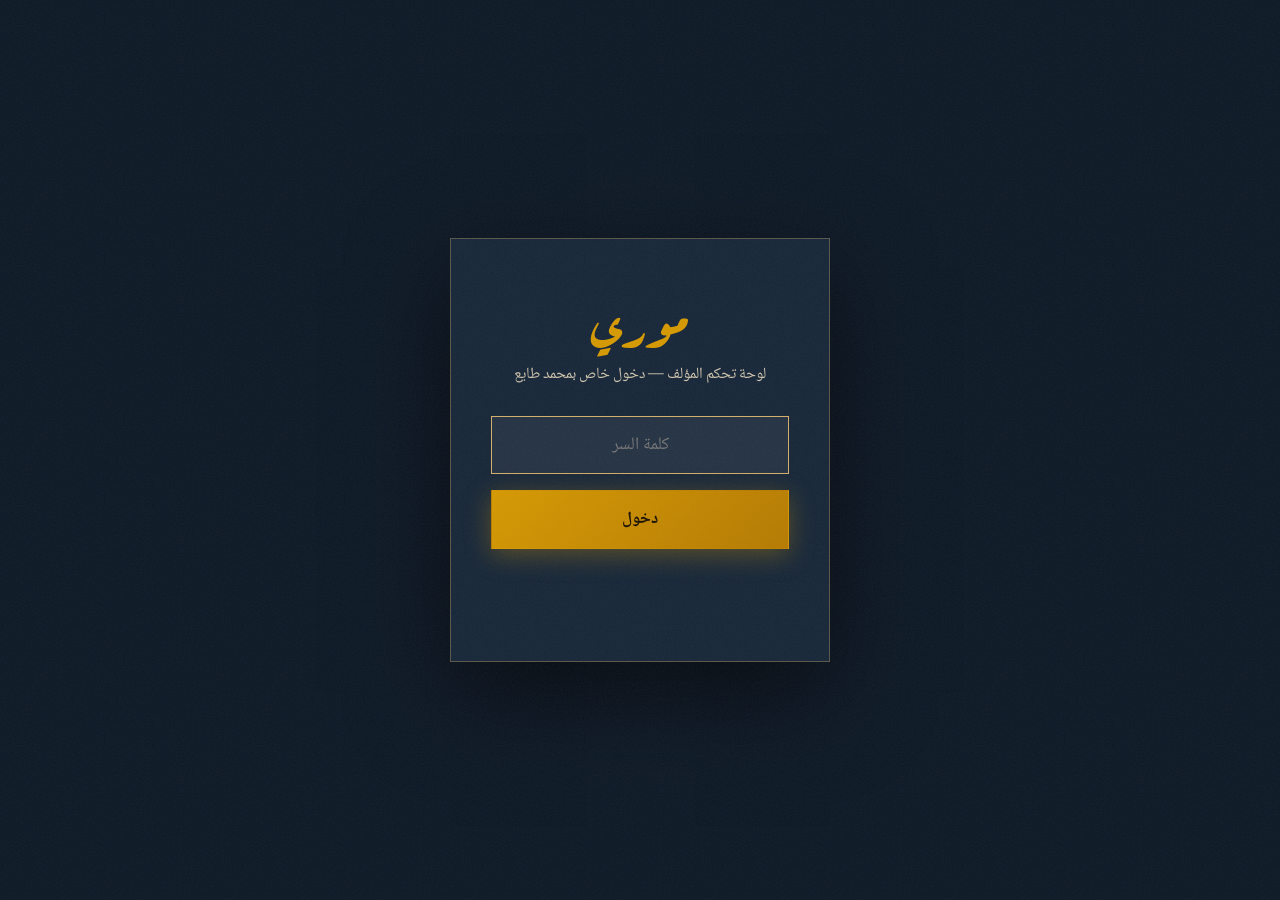
<file: admin.html>
<!DOCTYPE html>
<html lang="ar" dir="rtl">
<head>
    <meta charset="UTF-8">
    <meta name="viewport" content="width=device-width, initial-scale=1.0">
    <title>لوحة تحكم — رواية موري</title>
    <meta name="robots" content="noindex, nofollow">
    <link rel="icon" type="image/jpeg" href="mory-cover.jpg">
    <link rel="preconnect" href="https://fonts.googleapis.com">
    <link rel="preconnect" href="https://fonts.gstatic.com" crossorigin>
    <link href="https://fonts.googleapis.com/css2?family=Aref+Ruqaa:wght@400;700&family=Amiri:ital,wght@0,400;0,700;1,400&family=Noto+Naskh+Arabic:wght@400;600;700&display=swap" rel="stylesheet">
    <link rel="stylesheet" href="style.css">
    <style>
        /* تنسيقات خاصة بلوحة التحكم */
        body { background: var(--navy-deep); }

        .gate {
            min-height: 100vh;
            display: flex;
            align-items: center;
            justify-content: center;
            padding: 20px;
        }

        .gate[hidden] { display: none; }

        .gate-box {
            background: var(--navy);
            border: 1px solid rgba(175, 145, 95, .45);
            padding: 48px 40px;
            width: 100%;
            max-width: 380px;
            text-align: center;
            box-shadow: 0 30px 90px rgba(0, 0, 0, .6);
        }

        .gate-title {
            font-family: var(--font-display);
            font-weight: 700;
            font-size: 3.2rem;
            color: var(--amber);
            line-height: 1.4;
        }

        .gate-box p {
            color: var(--ink-dim);
            margin-bottom: 26px;
            font-size: .98rem;
        }

        .gate-box input {
            width: 100%;
            font-family: var(--font-body);
            font-size: 1.1rem;
            padding: 13px 16px;
            margin-bottom: 16px;
            background: rgba(246, 239, 224, .06);
            border: 1px solid rgba(175, 145, 95, .4);
            color: var(--ink);
            text-align: center;
        }

        .gate-box input:focus {
            outline: none;
            border-color: var(--gold-bright);
        }

        .gate-msg {
            color: #ff9d9d;
            min-height: 1.6em;
            margin-top: 12px;
            margin-bottom: 0;
            font-size: .92rem;
        }

        .adm-wrap {
            max-width: 900px;
            margin: 0 auto;
            padding: 30px 20px 80px;
        }

        .adm-head {
            display: flex;
            justify-content: space-between;
            align-items: center;
            gap: 14px;
            flex-wrap: wrap;
            padding: 18px 0 26px;
            border-bottom: 1px solid rgba(175, 145, 95, .25);
            margin-bottom: 34px;
        }

        .adm-head h1 {
            font-family: var(--font-head);
            font-size: 1.7rem;
            color: var(--cream);
        }

        .btn-sm {
            padding: 9px 22px;
            font-size: .95rem;
        }

        .adm-card {
            background: var(--navy);
            border: 1px solid rgba(175, 145, 95, .3);
            padding: 34px 30px;
            margin-bottom: 30px;
        }

        .adm-card h2 {
            font-family: var(--font-head);
            color: var(--amber);
            font-size: 1.5rem;
            margin-bottom: 24px;
        }

        .adm-card h3 {
            font-family: var(--font-head);
            color: var(--cream);
            font-size: 1.15rem;
            margin: 30px 0 14px;
        }

        .adm-note {
            background: rgba(214, 153, 0, .08);
            border: 1px solid rgba(214, 153, 0, .3);
            padding: 14px 18px;
            color: var(--ink-dim);
            font-size: .92rem;
            margin: 18px 0;
        }

        .adm-note a { color: var(--gold-bright); }

        /* الإحصائيات */
        .stats-grid {
            display: grid;
            grid-template-columns: repeat(auto-fit, minmax(140px, 1fr));
            gap: 14px;
            margin-bottom: 30px;
        }

        .stat-box {
            background: var(--navy-deep);
            border: 1px solid rgba(175, 145, 95, .25);
            padding: 18px 12px;
            text-align: center;
        }

        .stat-num {
            font-family: var(--font-display);
            font-size: 2.4rem;
            color: var(--amber);
            line-height: 1.3;
        }

        .stat-name {
            color: var(--ink-dim);
            font-size: .88rem;
        }

        .stat-rate {
            margin-top: 4px;
            color: #4bd598;
            font-size: .82rem;
            font-weight: 600;
        }

        .bars {
            display: flex;
            align-items: flex-end;
            gap: 6px;
            height: 120px;
            padding: 10px 4px 0;
            border-bottom: 1px solid rgba(175, 145, 95, .3);
            direction: ltr;
        }

        .bar-col {
            flex: 1;
            display: flex;
            flex-direction: column;
            align-items: center;
            justify-content: flex-end;
            height: 100%;
            gap: 4px;
        }

        .bar {
            width: 100%;
            max-width: 34px;
            background: linear-gradient(to top, var(--gold), var(--amber));
            min-height: 3px;
            transition: height .6s var(--ease-cine);
        }

        .bar-day {
            font-size: .68rem;
            color: #8d8574;
            direction: rtl;
        }

        /* نماذج الإدارة */
        .field-row {
            display: flex;
            align-items: center;
            gap: 12px;
            flex-wrap: wrap;
            margin-bottom: 16px;
        }

        .field-row label {
            color: var(--cream);
            min-width: 130px;
            font-size: .98rem;
        }

        .field-row input[type="number"],
        .field-row input[type="text"] {
            font-family: var(--font-body);
            font-size: 1.05rem;
            padding: 11px 14px;
            width: 180px;
            background: rgba(246, 239, 224, .06);
            border: 1px solid rgba(175, 145, 95, .4);
            color: var(--ink);
        }

        .field-row input:focus {
            outline: none;
            border-color: var(--gold-bright);
        }

        .unit { color: var(--ink-dim); }

        .check-row {
            display: flex;
            align-items: center;
            gap: 10px;
            margin: 10px 0 20px;
            color: var(--ink);
            cursor: pointer;
        }

        .check-row input {
            width: 20px;
            height: 20px;
            accent-color: var(--amber);
            cursor: pointer;
        }

        .file-box {
            background: var(--navy-deep);
            border: 1px dashed rgba(175, 145, 95, .4);
            padding: 20px;
            margin-bottom: 16px;
            display: flex;
            align-items: center;
            gap: 18px;
            flex-wrap: wrap;
        }

        .file-box img {
            width: 90px;
            height: 130px;
            object-fit: cover;
            border: 1px solid rgba(175, 145, 95, .4);
            background: #0a1220;
        }

        .file-box img.wide {
            width: 170px;
            height: 96px;
        }

        .file-info { flex: 1; min-width: 200px; }

        .file-name {
            color: var(--cream);
            font-weight: 600;
            margin-bottom: 4px;
        }

        .file-status {
            color: var(--ink-dim);
            font-size: .9rem;
            margin-bottom: 12px;
        }

        .file-actions {
            display: flex;
            gap: 8px;
            flex-wrap: wrap;
        }

        .mini-btn {
            font-family: var(--font-body);
            font-size: .88rem;
            padding: 8px 16px;
            border: 1px solid rgba(175, 145, 95, .45);
            background: transparent;
            color: var(--gold-bright);
            cursor: pointer;
            transition: all .25s;
        }

        .mini-btn:hover {
            background: rgba(214, 153, 0, .12);
            color: var(--cream);
        }

        .mini-btn.danger {
            border-color: rgba(255, 120, 120, .4);
            color: #ff9d9d;
        }

        .mini-btn.danger:hover {
            background: rgba(255, 120, 120, .1);
            color: #ffc9c9;
        }

        input[type="file"].adm-file {
            display: none;
        }

        .cap-input {
            width: 100%;
            max-width: 420px;
            font-family: var(--font-body);
            font-size: 1rem;
            padding: 10px 14px;
            margin-bottom: 12px;
            background: rgba(246, 239, 224, .06);
            border: 1px solid rgba(175, 145, 95, .4);
            color: var(--ink);
        }

        .cap-input:focus {
            outline: none;
            border-color: var(--gold-bright);
        }

        .cap-input::placeholder { color: #8d8574; }

        .mini-btn:disabled {
            opacity: .35;
            cursor: default;
        }

        .mini-btn:disabled:hover {
            background: transparent;
            color: var(--gold-bright);
        }

        .g-repo {
            direction: ltr;
            display: inline-block;
            background: rgba(246, 239, 224, .08);
            padding: 1px 8px;
            color: var(--cream);
            font-size: .85rem;
        }

        .save-row {
            margin-top: 26px;
            display: flex;
            align-items: center;
            gap: 16px;
            flex-wrap: wrap;
        }

        .save-msg {
            color: #4bd598;
            font-weight: 600;
        }

        .steps {
            list-style: none;
            counter-reset: st;
        }

        .steps li {
            counter-increment: st;
            padding: 10px 0;
            color: var(--ink-dim);
            border-bottom: 1px solid rgba(175, 145, 95, .15);
            font-size: .98rem;
        }

        .steps li::before {
            content: counter(st);
            display: inline-block;
            width: 26px;
            height: 26px;
            line-height: 26px;
            text-align: center;
            background: rgba(214, 153, 0, .15);
            color: var(--amber);
            font-weight: 700;
            margin-inline-end: 12px;
            font-size: .88rem;
        }

        .steps li:last-child { border-bottom: none; }

        .steps code {
            background: rgba(246, 239, 224, .08);
            padding: 1px 8px;
            color: var(--cream);
            font-size: .88rem;
            direction: ltr;
            display: inline-block;
        }
    </style>
</head>
<body>
    <div class="grain" aria-hidden="true"></div>

    <!-- بوابة الدخول -->
    <section class="gate" id="gate">
        <div class="gate-box">
            <h1 class="gate-title">موري</h1>
            <p>لوحة تحكم المؤلف — دخول خاص بمحمد طايع</p>
            <input type="password" id="gatePass" placeholder="كلمة السر" autocomplete="current-password">
            <button type="button" id="gateBtn" class="btn btn-gold" style="width:100%">دخول</button>
            <p class="gate-msg" id="gateMsg"></p>
        </div>
    </section>

    <!-- اللوحة -->
    <main class="adm-wrap" id="app" hidden>

        <header class="adm-head">
            <h1>لوحة تحكم «موري»</h1>
            <div>
                <a href="index.html" class="btn btn-ghost btn-sm">مشاهدة الموقع</a>
                <button type="button" id="logoutBtn" class="btn btn-ghost btn-sm">خروج</button>
            </div>
        </header>

        <!-- الإحصائيات -->
        <section class="adm-card">
            <h2>الإحصائيات</h2>
            <div class="stats-grid" id="statsGrid"></div>
            <h3>الزيارات — آخر 14 يوم</h3>
            <div class="bars" id="bars"></div>
            <p class="adm-note">
                الأرقام دي بتتسجل في متصفح اللي بيفتح الموقع منه.
                عشان تشوف أرقام <strong>كل الزوار</strong> فعّل خدمة تحليلات مجانية زي
                <a href="https://www.goatcounter.com" target="_blank" rel="noopener">GoatCounter</a>،
                وكل عمليات الشراء الحقيقية (ناجحة ولا لأ) موجودة في
                <a href="https://accept.paymob.com/merchant" target="_blank" rel="noopener">لوحة Paymob</a> —
                الإحصائيات &gt; التقارير.
            </p>
        </section>

        <!-- إدارة الكتاب -->
        <section class="adm-card">
            <h2>إدارة الكتاب</h2>

            <div class="field-row">
                <label for="setPrice1">سعر الجزء الأول</label>
                <input type="number" id="setPrice1" min="1" step="1">
                <span class="unit">جنيه</span>
            </div>

            <h3>الأغلفة — خمس صور</h3>
            <p class="adm-note" style="margin-top:0">
                <strong>غلاف الموقع</strong> = الخلفية اللي ورا عنوان الموقع (يفضل صورة عريضة 1920&times;1080 أو أكتر).
                <strong>الأمامي والخلفي</strong> = أغلفة الكتاب نفسه لكل جزء، بتظهر في الواجهة وقسم الشراء.
            </p>
            <div id="imageBoxes"></div>

            <h3>بيانات التحويل المباشر (QR)</h3>
            <p class="adm-note" style="margin-top:0">
                اكتب لينك إنستا باي ورقم فودافون كاش (أو لينك فودافون كاش) &mdash; <strong>الموقع بيولّد أكواد QR تلقائياً</strong> والمشتري يمسح ويحوّل على طول.
                بعد الحفظ دوس «تنزيل settings.json للرفع على GitHub» عشان يظهر لكل الزوار.
            </p>
            <div class="field-row">
                <label for="qrInstapay">لينك إنستا باي</label>
                <input type="text" id="qrInstapay" placeholder="https://ipn.eg/..." dir="ltr" style="width:340px">
            </div>
            <div class="field-row">
                <label for="qrVodafone">رقم فودافون كاش أو اللينك</label>
                <input type="text" id="qrVodafone" placeholder="010xxxxxxxx أو http://vf.eg/..." dir="ltr" style="width:340px">
            </div>
            <div class="field-row">
                <label for="qrVodafoneImg">صورة كود فودافون كاش</label>
                <input type="file" id="qrVodafoneImg" accept="image/*">
                <small id="qrVodafoneImgStatus" style="color:#8fa3b8"></small>
            </div>
            <p class="adm-note" style="margin-top:0">
                لو رفعت صورة الكود الرسمي من تطبيق فودافون كاش، <strong>هيظهر هي هي</strong> (مش كود متولّد) واللينك/الرقم اللي فوق هيظهر تحتها.
            </p>

            <h3>وسائل التواصل</h3>
            <p class="adm-note" style="margin-top:0">
                الأيقونات اللي في آخر الموقع (واتساب، فيسبوك، إيميل، تليفون). سيب أي حقل فاضي وأيقونته مش هتظهر.
            </p>
            <div class="field-row">
                <label for="ctWhatsapp">رقم الواتساب</label>
                <input type="text" id="ctWhatsapp" placeholder="2010xxxxxxxx" dir="ltr" style="width:220px">
            </div>
            <div class="field-row">
                <label for="ctFacebook">رابط الفيسبوك</label>
                <input type="text" id="ctFacebook" placeholder="https://facebook.com/..." dir="ltr" style="width:340px">
            </div>
            <div class="field-row">
                <label for="ctEmail">الإيميل</label>
                <input type="text" id="ctEmail" placeholder="name@email.com" dir="ltr" style="width:280px">
            </div>
            <div class="field-row">
                <label for="ctPhone">رقم التليفون (اتصال)</label>
                <input type="text" id="ctPhone" placeholder="01xxxxxxxxx" dir="ltr" style="width:200px">
            </div>

            <h3>الجزء التاني</h3>

            <div class="field-row">
                <label for="p2Title">عنوان الجزء</label>
                <input type="text" id="p2Title" style="width:280px">
            </div>
            <div class="field-row">
                <label for="p2Price">سعره</label>
                <input type="number" id="p2Price" min="1" step="1">
                <span class="unit">جنيه</span>
            </div>
            <label class="check-row">
                <input type="checkbox" id="p2Published">
                إظهار الجزء التاني في الموقع (بيع مباشر)
            </label>

            <div class="file-box">
                <div class="file-info" style="flex:1">
                    <p class="file-name">ملف الجزء التاني (PDF)</p>
                    <p class="file-status" id="p2PdfStatus">مفيش ملف مرفوع</p>
                    <div class="file-actions">
                        <button type="button" class="mini-btn" id="p2UploadBtn">رفع ملف PDF</button>
                        <input type="file" class="adm-file" id="p2File" accept="application/pdf">
                        <button type="button" class="mini-btn" id="p2Dl" hidden>تنزيل للرفع على GitHub</button>
                        <button type="button" class="mini-btn danger" id="p2Del" hidden>حذف</button>
                    </div>
                </div>
            </div>

            <p class="adm-note">
                <strong>مهم:</strong> الرفع هنا بيظهر في <em>متصفحك أنت بس</em> فوراً.
                عشان يظهر لكل الزوار: ارفع الملف هنا، دوس «تنزيل للرفع على GitHub»، وبعدين ارفع الملف النازل
                في مستودع GitHub بنفس الاسم (<code>mory-cover.jpg</code> / <code>mory-back.jpg</code> / <code>mory2.pdf</code>).
            </p>

            <div class="save-row">
                <button type="button" id="saveSettings" class="btn btn-gold">حفظ الإعدادات</button>
                <button type="button" id="dlSettings" class="btn btn-ghost btn-sm">تنزيل settings.json للرفع على GitHub</button>
                <button type="button" id="resetSettings" class="btn btn-ghost btn-sm">رجوع للافتراضي</button>
                <span class="save-msg" id="saveMsg" role="status"></span>
            </div>
        </section>

        <!-- معرض أجواء الرواية -->
        <section class="adm-card">
            <h2>معرض «من أجواء الرواية»</h2>
            <p class="adm-note" style="margin-top:0">
                ضيف الصور اللي عايزها وهتظهر في قسم «من أجواء الرواية» في الموقع — ارفع الصورة، اكتب وصفها، وخلاص (الحفظ تلقائي).
                الصور بتظهر في <strong>متصفحك أنت فوراً</strong>؛ عشان تظهر لكل الزوار: دوس «تنزيل للرفع على GitHub» عند كل صورة وارفعها بالاسم المكتوب جنبها، وبعدين دوس «تنزيل settings.json» وارفعه.
                لو مفيش صور مضافة، المعرض بيفضل شغال بالصور الافتراضية.
            </p>
            <div id="galleryAdminList"></div>
            <button type="button" id="addGalleryImg" class="mini-btn" style="margin-top:8px">＋ أضف صورة للمعرض</button>
        </section>

        <!-- تفعيل الدفع -->
        <section class="adm-card">
            <h2>تفعيل الدفع الإلكتروني (Paymob)</h2>
            <ol class="steps">
                <li>سجّل في <code>paymob.com</code> وأكّد حسابك التجاري.</li>
                <li>خد <code>API Key</code> من Developers &gt; API Keys.</li>
                <li>فعّل وسائل الدفع اللي عايزها (كارت / محافظ / إنستا باي / فوري) وخد رقم كل <code>Integration ID</code>.</li>
                <li>افتح ملف <code>script.js</code> وعبّي القيم في <code>CONFIG.paymob</code>.</li>
                <li>في إعدادات كل integration حط <code>Redirect URL =</code> رابط موقعك — عشان العميل يرجع لصفحة التحميل بعد الدفع.</li>
                <li>جرّب عملية شراء بجنيه واحد قبل ما تنشر الرابط.</li>
            </ol>
        </section>

    </main>

    <script src="admin.js"></script>
</body>
</html>
</file>
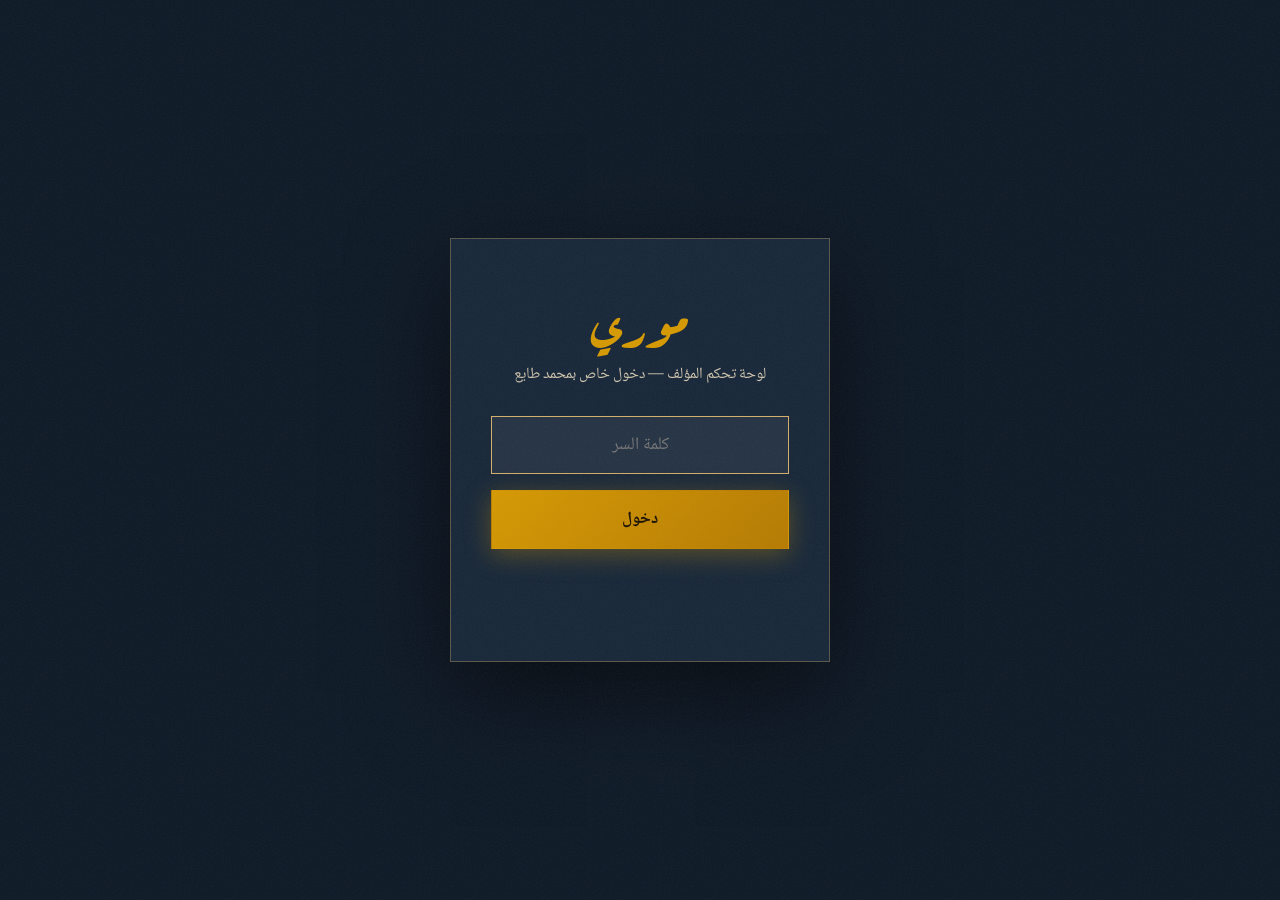
<file: app/admin.html>
<!DOCTYPE html>
<html lang="ar" dir="rtl">
<head>
    <meta charset="UTF-8">
    <meta name="viewport" content="width=device-width, initial-scale=1.0">
    <title>لوحة تحكم — رواية موري</title>
    <meta name="robots" content="noindex, nofollow">
    <link rel="icon" type="image/jpeg" href="mory-cover.jpg">
    <link rel="preconnect" href="https://fonts.googleapis.com">
    <link rel="preconnect" href="https://fonts.gstatic.com" crossorigin>
    <link href="https://fonts.googleapis.com/css2?family=Aref+Ruqaa:wght@400;700&family=Amiri:ital,wght@0,400;0,700;1,400&family=Noto+Naskh+Arabic:wght@400;600;700&display=swap" rel="stylesheet">
    <link rel="stylesheet" href="style.css">
    <style>
        /* تنسيقات خاصة بلوحة التحكم */
        body { background: var(--navy-deep); }

        .gate {
            min-height: 100vh;
            display: flex;
            align-items: center;
            justify-content: center;
            padding: 20px;
        }

        .gate[hidden] { display: none; }

        .gate-box {
            background: var(--navy);
            border: 1px solid rgba(175, 145, 95, .45);
            padding: 48px 40px;
            width: 100%;
            max-width: 380px;
            text-align: center;
            box-shadow: 0 30px 90px rgba(0, 0, 0, .6);
        }

        .gate-title {
            font-family: var(--font-display);
            font-weight: 700;
            font-size: 3.2rem;
            color: var(--amber);
            line-height: 1.4;
        }

        .gate-box p {
            color: var(--ink-dim);
            margin-bottom: 26px;
            font-size: .98rem;
        }

        .gate-box input {
            width: 100%;
            font-family: var(--font-body);
            font-size: 1.1rem;
            padding: 13px 16px;
            margin-bottom: 16px;
            background: rgba(246, 239, 224, .06);
            border: 1px solid rgba(175, 145, 95, .4);
            color: var(--ink);
            text-align: center;
        }

        .gate-box input:focus {
            outline: none;
            border-color: var(--gold-bright);
        }

        .gate-msg {
            color: #ff9d9d;
            min-height: 1.6em;
            margin-top: 12px;
            margin-bottom: 0;
            font-size: .92rem;
        }

        .adm-wrap {
            max-width: 900px;
            margin: 0 auto;
            padding: 30px 20px 80px;
        }

        .adm-head {
            display: flex;
            justify-content: space-between;
            align-items: center;
            gap: 14px;
            flex-wrap: wrap;
            padding: 18px 0 26px;
            border-bottom: 1px solid rgba(175, 145, 95, .25);
            margin-bottom: 34px;
        }

        .adm-head h1 {
            font-family: var(--font-head);
            font-size: 1.7rem;
            color: var(--cream);
        }

        .btn-sm {
            padding: 9px 22px;
            font-size: .95rem;
        }

        .adm-card {
            background: var(--navy);
            border: 1px solid rgba(175, 145, 95, .3);
            padding: 34px 30px;
            margin-bottom: 30px;
        }

        .adm-card h2 {
            font-family: var(--font-head);
            color: var(--amber);
            font-size: 1.5rem;
            margin-bottom: 24px;
        }

        .adm-card h3 {
            font-family: var(--font-head);
            color: var(--cream);
            font-size: 1.15rem;
            margin: 30px 0 14px;
        }

        .adm-note {
            background: rgba(214, 153, 0, .08);
            border: 1px solid rgba(214, 153, 0, .3);
            padding: 14px 18px;
            color: var(--ink-dim);
            font-size: .92rem;
            margin: 18px 0;
        }

        .adm-note a { color: var(--gold-bright); }

        /* الإحصائيات */
        .stats-grid {
            display: grid;
            grid-template-columns: repeat(auto-fit, minmax(140px, 1fr));
            gap: 14px;
            margin-bottom: 30px;
        }

        .stat-box {
            background: var(--navy-deep);
            border: 1px solid rgba(175, 145, 95, .25);
            padding: 18px 12px;
            text-align: center;
        }

        .stat-num {
            font-family: var(--font-display);
            font-size: 2.4rem;
            color: var(--amber);
            line-height: 1.3;
        }

        .stat-name {
            color: var(--ink-dim);
            font-size: .88rem;
        }

        .stat-rate {
            margin-top: 4px;
            color: #4bd598;
            font-size: .82rem;
            font-weight: 600;
        }

        .bars {
            display: flex;
            align-items: flex-end;
            gap: 6px;
            height: 120px;
            padding: 10px 4px 0;
            border-bottom: 1px solid rgba(175, 145, 95, .3);
            direction: ltr;
        }

        .bar-col {
            flex: 1;
            display: flex;
            flex-direction: column;
            align-items: center;
            justify-content: flex-end;
            height: 100%;
            gap: 4px;
        }

        .bar {
            width: 100%;
            max-width: 34px;
            background: linear-gradient(to top, var(--gold), var(--amber));
            min-height: 3px;
            transition: height .6s var(--ease-cine);
        }

        .bar-day {
            font-size: .68rem;
            color: #8d8574;
            direction: rtl;
        }

        /* نماذج الإدارة */
        .field-row {
            display: flex;
            align-items: center;
            gap: 12px;
            flex-wrap: wrap;
            margin-bottom: 16px;
        }

        .field-row label {
            color: var(--cream);
            min-width: 130px;
            font-size: .98rem;
        }

        .field-row input[type="number"],
        .field-row input[type="text"] {
            font-family: var(--font-body);
            font-size: 1.05rem;
            padding: 11px 14px;
            width: 180px;
            background: rgba(246, 239, 224, .06);
            border: 1px solid rgba(175, 145, 95, .4);
            color: var(--ink);
        }

        .field-row input:focus {
            outline: none;
            border-color: var(--gold-bright);
        }

        .unit { color: var(--ink-dim); }

        .check-row {
            display: flex;
            align-items: center;
            gap: 10px;
            margin: 10px 0 20px;
            color: var(--ink);
            cursor: pointer;
        }

        .check-row input {
            width: 20px;
            height: 20px;
            accent-color: var(--amber);
            cursor: pointer;
        }

        .file-box {
            background: var(--navy-deep);
            border: 1px dashed rgba(175, 145, 95, .4);
            padding: 20px;
            margin-bottom: 16px;
            display: flex;
            align-items: center;
            gap: 18px;
            flex-wrap: wrap;
        }

        .file-box img {
            width: 90px;
            height: 130px;
            object-fit: cover;
            border: 1px solid rgba(175, 145, 95, .4);
            background: #0a1220;
        }

        .file-box img.wide {
            width: 170px;
            height: 96px;
        }

        .file-info { flex: 1; min-width: 200px; }

        .file-name {
            color: var(--cream);
            font-weight: 600;
            margin-bottom: 4px;
        }

        .file-status {
            color: var(--ink-dim);
            font-size: .9rem;
            margin-bottom: 12px;
        }

        .file-actions {
            display: flex;
            gap: 8px;
            flex-wrap: wrap;
        }

        .mini-btn {
            font-family: var(--font-body);
            font-size: .88rem;
            padding: 8px 16px;
            border: 1px solid rgba(175, 145, 95, .45);
            background: transparent;
            color: var(--gold-bright);
            cursor: pointer;
            transition: all .25s;
        }

        .mini-btn:hover {
            background: rgba(214, 153, 0, .12);
            color: var(--cream);
        }

        .mini-btn.danger {
            border-color: rgba(255, 120, 120, .4);
            color: #ff9d9d;
        }

        .mini-btn.danger:hover {
            background: rgba(255, 120, 120, .1);
            color: #ffc9c9;
        }

        input[type="file"].adm-file {
            display: none;
        }

        .save-row {
            margin-top: 26px;
            display: flex;
            align-items: center;
            gap: 16px;
            flex-wrap: wrap;
        }

        .save-msg {
            color: #4bd598;
            font-weight: 600;
        }

        .steps {
            list-style: none;
            counter-reset: st;
        }

        .steps li {
            counter-increment: st;
            padding: 10px 0;
            color: var(--ink-dim);
            border-bottom: 1px solid rgba(175, 145, 95, .15);
            font-size: .98rem;
        }

        .steps li::before {
            content: counter(st);
            display: inline-block;
            width: 26px;
            height: 26px;
            line-height: 26px;
            text-align: center;
            background: rgba(214, 153, 0, .15);
            color: var(--amber);
            font-weight: 700;
            margin-inline-end: 12px;
            font-size: .88rem;
        }

        .steps li:last-child { border-bottom: none; }

        .steps code {
            background: rgba(246, 239, 224, .08);
            padding: 1px 8px;
            color: var(--cream);
            font-size: .88rem;
            direction: ltr;
            display: inline-block;
        }
    </style>
</head>
<body>
    <div class="grain" aria-hidden="true"></div>

    <!-- بوابة الدخول -->
    <section class="gate" id="gate">
        <div class="gate-box">
            <h1 class="gate-title">موري</h1>
            <p>لوحة تحكم المؤلف — دخول خاص بمحمد طايع</p>
            <input type="password" id="gatePass" placeholder="كلمة السر" autocomplete="current-password">
            <button type="button" id="gateBtn" class="btn btn-gold" style="width:100%">دخول</button>
            <p class="gate-msg" id="gateMsg"></p>
        </div>
    </section>

    <!-- اللوحة -->
    <main class="adm-wrap" id="app" hidden>

        <header class="adm-head">
            <h1>لوحة تحكم «موري»</h1>
            <div>
                <a href="index.html" class="btn btn-ghost btn-sm">مشاهدة الموقع</a>
                <button type="button" id="logoutBtn" class="btn btn-ghost btn-sm">خروج</button>
            </div>
        </header>

        <!-- الإحصائيات -->
        <section class="adm-card">
            <h2>الإحصائيات</h2>
            <div class="stats-grid" id="statsGrid"></div>
            <h3>الزيارات — آخر 14 يوم</h3>
            <div class="bars" id="bars"></div>
            <p class="adm-note">
                الأرقام دي بتتسجل في متصفح اللي بيفتح الموقع منه.
                عشان تشوف أرقام <strong>كل الزوار</strong> فعّل خدمة تحليلات مجانية زي
                <a href="https://www.goatcounter.com" target="_blank" rel="noopener">GoatCounter</a>،
                وكل عمليات الشراء الحقيقية (ناجحة ولا لأ) موجودة في
                <a href="https://accept.paymob.com/merchant" target="_blank" rel="noopener">لوحة Paymob</a> —
                الإحصائيات &gt; التقارير.
            </p>
        </section>

        <!-- إدارة الكتاب -->
        <section class="adm-card">
            <h2>إدارة الكتاب</h2>

            <div class="field-row">
                <label for="setPrice1">سعر الجزء الأول</label>
                <input type="number" id="setPrice1" min="1" step="1">
                <span class="unit">جنيه</span>
            </div>

            <h3>الأغلفة — خمس صور</h3>
            <p class="adm-note" style="margin-top:0">
                <strong>غلاف الموقع</strong> = الخلفية اللي ورا عنوان الموقع (يفضل صورة عريضة 1920&times;1080 أو أكتر).
                <strong>الأمامي والخلفي</strong> = أغلفة الكتاب نفسه لكل جزء، بتظهر في الواجهة وقسم الشراء.
            </p>
            <div id="imageBoxes"></div>

            <h3>بيانات التحويل المباشر (QR)</h3>
            <p class="adm-note" style="margin-top:0">
                اكتب لينك إنستا باي ورقم فودافون كاش &mdash; <strong>الموقع بيولّد أكواد QR تلقائياً</strong> والمشتري يمسح ويحوّل على طول.
                بعد الحفظ دوس «تنزيل settings.json للرفع على GitHub» عشان يظهر لكل الزوار.
            </p>
            <div class="field-row">
                <label for="qrInstapay">لينك إنستا باي</label>
                <input type="text" id="qrInstapay" placeholder="https://ipn.eg/..." dir="ltr" style="width:340px">
            </div>
            <div class="field-row">
                <label for="qrVodafone">رقم فودافون كاش</label>
                <input type="text" id="qrVodafone" placeholder="010xxxxxxxx" dir="ltr" style="width:200px">
            </div>

            <h3>وسائل التواصل</h3>
            <p class="adm-note" style="margin-top:0">
                الأيقونات اللي في آخر الموقع (واتساب، فيسبوك، إيميل، تليفون). سيب أي حقل فاضي وأيقونته مش هتظهر.
            </p>
            <div class="field-row">
                <label for="ctWhatsapp">رقم الواتساب</label>
                <input type="text" id="ctWhatsapp" placeholder="2010xxxxxxxx" dir="ltr" style="width:220px">
            </div>
            <div class="field-row">
                <label for="ctFacebook">رابط الفيسبوك</label>
                <input type="text" id="ctFacebook" placeholder="https://facebook.com/..." dir="ltr" style="width:340px">
            </div>
            <div class="field-row">
                <label for="ctEmail">الإيميل</label>
                <input type="text" id="ctEmail" placeholder="name@email.com" dir="ltr" style="width:280px">
            </div>
            <div class="field-row">
                <label for="ctPhone">رقم التليفون (اتصال)</label>
                <input type="text" id="ctPhone" placeholder="01xxxxxxxxx" dir="ltr" style="width:200px">
            </div>

            <h3>الجزء التاني</h3>

            <div class="field-row">
                <label for="p2Title">عنوان الجزء</label>
                <input type="text" id="p2Title" style="width:280px">
            </div>
            <div class="field-row">
                <label for="p2Price">سعره</label>
                <input type="number" id="p2Price" min="1" step="1">
                <span class="unit">جنيه</span>
            </div>
            <label class="check-row">
                <input type="checkbox" id="p2Published">
                إظهار الجزء التاني في الموقع (بيع مباشر)
            </label>

            <div class="file-box">
                <div class="file-info" style="flex:1">
                    <p class="file-name">ملف الجزء التاني (PDF)</p>
                    <p class="file-status" id="p2PdfStatus">مفيش ملف مرفوع</p>
                    <div class="file-actions">
                        <button type="button" class="mini-btn" id="p2UploadBtn">رفع ملف PDF</button>
                        <input type="file" class="adm-file" id="p2File" accept="application/pdf">
                        <button type="button" class="mini-btn" id="p2Dl" hidden>تنزيل للرفع على GitHub</button>
                        <button type="button" class="mini-btn danger" id="p2Del" hidden>حذف</button>
                    </div>
                </div>
            </div>

            <p class="adm-note">
                <strong>مهم:</strong> الرفع هنا بيظهر في <em>متصفحك أنت بس</em> فوراً.
                عشان يظهر لكل الزوار: ارفع الملف هنا، دوس «تنزيل للرفع على GitHub»، وبعدين ارفع الملف النازل
                في مستودع GitHub بنفس الاسم (<code>mory-cover.jpg</code> / <code>mory-back.jpg</code> / <code>mory2.pdf</code>).
            </p>

            <div class="save-row">
                <button type="button" id="saveSettings" class="btn btn-gold">حفظ الإعدادات</button>
                <button type="button" id="dlSettings" class="btn btn-ghost btn-sm">تنزيل settings.json للرفع على GitHub</button>
                <button type="button" id="resetSettings" class="btn btn-ghost btn-sm">رجوع للافتراضي</button>
                <span class="save-msg" id="saveMsg" role="status"></span>
            </div>
        </section>

        <!-- تفعيل الدفع -->
        <section class="adm-card">
            <h2>تفعيل الدفع الإلكتروني (Paymob)</h2>
            <ol class="steps">
                <li>سجّل في <code>paymob.com</code> وأكّد حسابك التجاري.</li>
                <li>خد <code>API Key</code> من Developers &gt; API Keys.</li>
                <li>فعّل وسائل الدفع اللي عايزها (كارت / محافظ / إنستا باي / فوري) وخد رقم كل <code>Integration ID</code>.</li>
                <li>افتح ملف <code>script.js</code> وعبّي القيم في <code>CONFIG.paymob</code>.</li>
                <li>في إعدادات كل integration حط <code>Redirect URL =</code> رابط موقعك — عشان العميل يرجع لصفحة التحميل بعد الدفع.</li>
                <li>جرّب عملية شراء بجنيه واحد قبل ما تنشر الرابط.</li>
            </ol>
        </section>

    </main>

    <script src="admin.js"></script>
</body>
</html>
</file>
<file: style.css>
/* ==========================================================
   موري — رواية محمد طايع
   ========================================================== */

:root {
    --navy: #162638;
    --navy-deep: #0d1826;
    --navy-ink: #101d2c;
    --ink: #f6efe0;
    --ink-dim: #cfc4ad;
    --gold: #af915f;
    --gold-bright: #d4af6a;
    --amber: #d69900;
    --cream: #fce1b6;
    --green: #2e9e6b;
    --ease-cine: cubic-bezier(.2, .6, 0, 1);
    --font-display: 'Aref Ruqaa', 'Amiri', serif;
    --font-head: 'Amiri', serif;
    --font-body: 'Noto Naskh Arabic', 'Amiri', serif;
}

* {
    margin: 0;
    padding: 0;
    box-sizing: border-box;
}

html {
    scroll-behavior: smooth;
    scroll-padding-top: 64px;
}

body {
    font-family: var(--font-body);
    background: var(--navy-deep);
    color: var(--ink);
    line-height: 2;
    font-size: 1.1rem;
    overflow-x: hidden;
}

::selection {
    background: var(--amber);
    color: #1a1206;
}

/* طبقة الحبيبات الورقية */
.grain {
    position: fixed;
    inset: 0;
    z-index: 50;
    pointer-events: none;
    opacity: .07;
    background-image: url("data:image/svg+xml,%3Csvg xmlns='http://www.w3.org/2000/svg' width='240' height='240'%3E%3Cfilter id='n'%3E%3CfeTurbulence type='fractalNoise' baseFrequency='0.9' numOctaves='2'/%3E%3C/filter%3E%3Crect width='240' height='240' filter='url(%23n)' opacity='1'/%3E%3C/svg%3E");
}

.wrap {
    max-width: 860px;
    margin: 0 auto;
    padding: 0 22px;
}

.sr-only {
    position: absolute;
    width: 1px;
    height: 1px;
    overflow: hidden;
    clip: rect(0 0 0 0);
    white-space: nowrap;
}

/* ============ الفاصل الورقي الممزق ============ */
.tear {
    display: block;
    width: 100%;
    height: 60px;
    margin-bottom: -1px;
}

.tear.flip {
    transform: scaleY(-1);
}

/* ============ الواجهة ============ */
.hero {
    position: relative;
    min-height: 100vh;
    min-height: 100svh;
    display: flex;
    align-items: center;
    justify-content: center;
    overflow: hidden;
    background: var(--navy-deep);
}

/* خلفية أجواء مبهمة من صورة الغلاف */
.hero-ambience {
    position: absolute;
    inset: -8%;
    z-index: 0;
}

.hero-ambience img {
    width: 100%;
    height: 100%;
    object-fit: cover;
    filter: blur(38px) brightness(.32) saturate(1.1);
    transform: scale(1.1);
}

.hero-shade {
    position: absolute;
    inset: 0;
    z-index: 1;
    background:
        radial-gradient(ellipse at center, transparent 30%, rgba(10, 16, 24, .55) 100%),
        linear-gradient(to top, rgba(10, 16, 24, .95) 0%, transparent 35%);
}

.hero-inner {
    position: relative;
    z-index: 2;
    width: 100%;
    max-width: 1020px;
    padding: 110px 28px 130px;
    display: grid;
    grid-template-columns: minmax(230px, 330px) 1fr;
    gap: clamp(36px, 6vw, 80px);
    align-items: center;
}

.hero-book {
    margin: 0;
    justify-self: center;
    will-change: transform;
}

.hero-book img {
    width: 100%;
    max-width: 330px;
    display: block;
    border-radius: 4px;
    border: 1px solid rgba(175, 145, 95, .5);
    box-shadow:
        0 40px 80px rgba(0, 0, 0, .7),
        0 12px 28px rgba(0, 0, 0, .5),
        inset 0 0 0 1px rgba(246, 239, 224, .06);
}

.hero-text {
    text-align: right;
}

.kicker {
    color: var(--cream);
    font-size: 1rem;
    letter-spacing: .12em;
    margin-bottom: 8px;
}

.title {
    font-family: var(--font-display);
    font-weight: 700;
    font-size: clamp(5.5rem, 20vw, 13rem);
    line-height: 1.25;
    color: var(--amber);
    text-shadow: 0 6px 40px rgba(0, 0, 0, .65);
    margin-bottom: 4px;
}

.author {
    font-family: var(--font-head);
    font-size: clamp(1.3rem, 3.5vw, 1.8rem);
    color: var(--ink);
    margin-bottom: 10px;
}

.tagline {
    font-family: var(--font-head);
    color: var(--gold-bright);
    font-size: clamp(1.05rem, 3vw, 1.3rem);
    margin-bottom: 38px;
}

.hero-cta {
    display: flex;
    gap: 14px;
    justify-content: flex-start;
    flex-wrap: wrap;
}

/* أزرار */
.btn {
    display: inline-block;
    font-family: var(--font-body);
    font-weight: 700;
    font-size: 1.05rem;
    padding: 14px 38px;
    border: 1px solid transparent;
    cursor: pointer;
    text-decoration: none;
    transition: transform .35s var(--ease-cine), box-shadow .35s var(--ease-cine), background .35s;
}

.btn-gold {
    background: linear-gradient(135deg, var(--amber), #b57a00);
    color: #1c1204;
    box-shadow: 0 6px 26px rgba(214, 153, 0, .35);
}

.btn-gold:hover {
    transform: translateY(-3px);
    box-shadow: 0 12px 34px rgba(214, 153, 0, .5);
}

.btn-ghost {
    border-color: rgba(246, 239, 224, .5);
    color: var(--ink);
    background: rgba(13, 24, 38, .3);
}

.btn-ghost:hover {
    border-color: var(--gold-bright);
    color: var(--cream);
    transform: translateY(-3px);
}

.btn-dark {
    background: var(--navy-ink);
    color: var(--cream);
    box-shadow: 0 6px 20px rgba(16, 29, 44, .4);
}

.btn-dark:hover {
    transform: translateY(-3px);
    background: var(--navy);
}

.btn-green {
    background: linear-gradient(135deg, #35b57c, #1f7a50);
    color: #fff;
    box-shadow: 0 6px 26px rgba(46, 158, 107, .4);
}

.btn-big {
    font-size: 1.25rem;
    padding: 18px 64px;
}

/* الختم الدوّار */
.seal {
    position: absolute;
    z-index: 3;
    top: 58px;
    inset-inline-start: 34px;
    width: 118px;
    height: 118px;
}

.seal svg {
    width: 100%;
    height: 100%;
    overflow: visible;
}

.seal-text {
    font-family: var(--font-head);
    font-size: 10.5px;
    fill: var(--gold-bright);
    letter-spacing: .18em;
}

.seal-center {
    font-family: var(--font-display);
    font-size: 26px;
    fill: var(--amber);
}

.seal svg {
    animation: spin 22s linear infinite;
}

@keyframes spin {
    to { transform: rotate(360deg); }
}

/* شريط المؤلف العلوي */
.topbar {
    position: fixed;
    top: 0;
    right: 0;
    left: 0;
    z-index: 40;
    display: flex;
    align-items: center;
    justify-content: space-between;
    gap: 12px;
    height: 46px;
    padding: 0 clamp(12px, 3vw, 28px);
    background: rgba(13, 24, 38, .88);
    backdrop-filter: blur(8px);
    -webkit-backdrop-filter: blur(8px);
    border-bottom: 1px solid rgba(175, 145, 95, .28);
}

.topbar-name {
    font-family: var(--font-head);
    font-size: .95rem;
    color: var(--cream);
    letter-spacing: .02em;
    display: inline-flex;
    align-items: center;
    gap: 6px;
    white-space: nowrap;
}

.topbar-heart {
    width: 13px;
    height: 13px;
    fill: var(--amber);
    animation: heartbeat 2.4s var(--ease-cine) infinite;
}

.topnav {
    display: flex;
    align-items: center;
    gap: 4px;
    overflow-x: auto;
    scrollbar-width: none;
    -webkit-overflow-scrolling: touch;
}

.topnav::-webkit-scrollbar { display: none; }

.topnav a {
    font-family: var(--font-ui);
    font-size: .82rem;
    color: var(--ink);
    text-decoration: none;
    white-space: nowrap;
    padding: 6px 11px;
    border-radius: 999px;
    border: 1px solid transparent;
    transition: color .25s, border-color .25s, background .25s;
}

.topnav a:hover {
    color: var(--gold);
    border-color: rgba(175, 145, 95, .5);
    background: rgba(175, 145, 95, .08);
}

.topnav a.topnav-feedback {
    color: var(--navy-deep);
    background: var(--gold);
    font-weight: 700;
    margin-inline-start: 4px;
}

.topnav a.topnav-feedback:hover {
    background: var(--cream);
    color: var(--navy-deep);
}

@media (max-width: 720px) {
    .topbar { height: auto; min-height: 46px; flex-wrap: wrap; padding: 6px 10px; row-gap: 2px; }
    .topnav { order: 2; width: 100%; justify-content: flex-start; }
    .topnav a { font-size: .78rem; padding: 5px 9px; }
    html { scroll-padding-top: 104px; }
}

@keyframes heartbeat {
    0%, 28%, 100% { transform: scale(1); }
    10% { transform: scale(1.35); }
    18% { transform: scale(1.12); }
    24% { transform: scale(1.3); }
}

/* مؤشر النزول */
.scroll-hint {
    position: absolute;
    z-index: 3;
    bottom: 26px;
    left: 50%;
    transform: translateX(-50%);
    display: flex;
    flex-direction: column;
    align-items: center;
    gap: 8px;
    color: var(--ink-dim);
    font-size: .85rem;
    text-decoration: none;
    transition: color .3s;
}

.scroll-hint:hover { color: var(--gold-bright); }

.scroll-arrow {
    display: block;
    width: 30px;
    height: 30px;
    color: var(--gold);
    filter: drop-shadow(0 0 10px rgba(215, 153, 0, .35));
    animation: arrow-bounce 2.2s var(--ease-cine) infinite;
}

@keyframes arrow-bounce {
    0%, 100% { transform: translateY(0); opacity: .85; }
    50% { transform: translateY(9px); opacity: 1; }
}

/* ============ المقتبسات ============ */
.quotes {
    background: var(--navy-deep);
    padding: 54px 0 66px;
    text-align: center;
}

.section-title {
    font-family: var(--font-head);
    font-weight: 700;
    font-size: clamp(1.7rem, 5vw, 2.4rem);
    color: var(--cream);
    margin-bottom: 54px;
    position: relative;
    display: inline-block;
}

.section-title::after {
    content: "";
    display: block;
    width: 70px;
    height: 2px;
    margin: 10px auto 0;
    background: linear-gradient(to left, transparent, var(--gold), transparent);
}

.quote-slider {
    max-width: 620px;
    margin: 0 auto;
    position: relative;
    min-height: 120px;
}

.quote-slide {
    position: absolute;
    inset: 0;
    margin: 0 auto;
    max-width: 620px;
    opacity: 0;
    transform: translateY(10px);
    transition: opacity .6s var(--ease-cine), transform .6s var(--ease-cine);
    pointer-events: none;
}

.quote-slide.active {
    position: relative;
    opacity: 1;
    transform: none;
    pointer-events: auto;
}

.quote-slide p {
    font-family: var(--font-head);
    font-size: clamp(1.15rem, 3.8vw, 1.7rem);
    color: var(--ink);
    line-height: 1.9;
}

.quote-slide footer {
    margin-top: 14px;
    font-family: var(--font-ui);
    font-size: .85rem;
    color: var(--gold);
    opacity: .85;
}

.quote-dots {
    display: flex;
    justify-content: center;
    flex-wrap: wrap;
    gap: 10px;
    margin-top: 26px;
}

.quote-dot {
    width: 9px;
    height: 9px;
    border-radius: 50%;
    border: 1px solid var(--gold);
    background: transparent;
    padding: 0;
    cursor: pointer;
    transition: background .3s, transform .3s;
}

.quote-dot.active {
    background: var(--amber);
    border-color: var(--amber);
    transform: scale(1.25);
}

.quotes blockquote::before {
    content: "❖";
    display: block;
    color: var(--gold);
    font-size: 1rem;
    margin-bottom: 14px;
}

/* ============ الفصل المجاني (ورقة الكتاب) ============ */
.preview {
    background: var(--navy-deep);
    padding: 0 0 64px;
}

.paper {
    position: relative;
    background: var(--ink);
    color: #2a2118;
    max-width: 680px;
    margin: 0 auto;
    padding: 64px 52px 46px;
    box-shadow: 0 30px 80px rgba(0, 0, 0, .55);
}

.paper::before,
.paper::after {
    content: "";
    position: absolute;
    right: 0;
    left: 0;
    height: 14px;
    background: inherit;
    clip-path: polygon(0 100%, 3% 20%, 7% 75%, 12% 10%, 18% 80%, 24% 25%, 30% 70%, 37% 15%, 44% 85%, 51% 30%, 58% 75%, 65% 10%, 72% 70%, 79% 20%, 86% 80%, 92% 25%, 97% 70%, 100% 100%);
}

.paper::before { top: -13px; transform: scaleY(-1); }
.paper::after { bottom: -13px; }

.chapter-label {
    text-align: center;
    color: var(--gold);
    font-size: .95rem;
    letter-spacing: .1em;
    margin-bottom: 4px;
}

.chapter-title {
    font-family: var(--font-display);
    font-weight: 700;
    text-align: center;
    font-size: clamp(2rem, 6vw, 2.8rem);
    color: #1c150c;
    margin-bottom: 30px;
}

.chapter-text {
    overflow: hidden;
    transition: max-height .7s var(--ease-cine);
}

.chapter-text.collapsed {
    max-height: 210px;
}

.chapter-text p {
    margin-bottom: 10px;
    font-size: 1.12rem;
}

.paper-fade {
    height: 90px;
    margin-top: -60px;
    position: relative;
    background: linear-gradient(to bottom, transparent, var(--ink) 85%);
    pointer-events: none;
    transition: opacity .5s;
}

.paper-fade.hidden-fade {
    opacity: 0;
}

#chapterToggle {
    margin-top: 14px;
}

.paper-teaser {
    text-align: center;
    color: #7a6c52;
    font-family: var(--font-head);
    margin: 18px 0 26px;
}

.paper .btn {
    display: table;
    margin: 0 auto;
}

/* ============ معرض الأجواء ============ */
.gallery {
    background: var(--navy);
    padding: 64px 0 74px;
    text-align: center;
}

.gallery-sub {
    color: var(--ink-dim);
    max-width: 520px;
    margin: -34px auto 44px;
}

.gallery-grid {
    display: grid;
    grid-template-columns: repeat(2, 1fr);
    gap: clamp(18px, 3vw, 30px);
    max-width: 940px;
    margin: 0 auto;
}

.gallery-item {
    margin: 0;
    position: relative;
    overflow: hidden;
    border-radius: 6px;
    border: 1px solid rgba(175, 145, 95, .4);
    box-shadow: 0 22px 50px rgba(0, 0, 0, .5);
}

.gallery-item img {
    display: block;
    width: 100%;
    aspect-ratio: 3 / 2;
    object-fit: cover;
    transition: transform .8s var(--ease-cine);
}

.gallery-item:hover img { transform: scale(1.05); }

.gallery-item figcaption {
    position: absolute;
    right: 0;
    bottom: 0;
    left: 0;
    padding: 26px 18px 12px;
    background: linear-gradient(to top, rgba(8, 14, 22, .92), transparent);
    color: var(--cream);
    font-family: var(--font-head);
    font-size: .98rem;
    text-align: right;
}

/* ============ الشراء ============ */
.buy {
    position: relative;
    overflow: hidden;
    background: var(--navy);
    padding: 62px 0 70px;
    text-align: center;
}

.buy .wrap {
    position: relative;
    z-index: 2;
}

/* بنفس طراز بانل الجزء التاني — الغلافين مع بعض */
.buy-hero-grid {
    display: grid;
    grid-template-columns: 1fr minmax(230px, 330px);
    gap: clamp(36px, 6vw, 80px);
    align-items: center;
    text-align: right;
    max-width: 1020px;
    margin: 0 auto;
}

.buy-title {
    font-size: clamp(2.3rem, 6vw, 3.8rem);
    line-height: 1.3;
}

.buy-hero-text .price {
    margin: 14px 0 18px;
}

.buy-hero-text .included {
    margin: 0 0 32px;
}

.buy-hero-text .back-cover {
    margin: 0 0 20px;
    max-width: 185px;
}

.buy-hero-text .pay-note {
    margin-top: 20px;
}

.buy-book {
    margin: 0;
    justify-self: center;
}

.buy-cta {
    display: flex;
    gap: 14px;
    flex-wrap: wrap;
}

.download-banner {
    max-width: 560px;
    margin: 0 auto 60px;
    padding: 40px 30px;
    border: 1px solid rgba(53, 181, 124, .55);
    background: rgba(46, 158, 107, .1);
    animation: rise .6s var(--ease-cine);
}

.download-banner h2 {
    font-family: var(--font-head);
    color: #4bd598;
    margin-bottom: 8px;
}

.download-banner p { color: var(--ink-dim); margin-bottom: 22px; }

.price {
    margin-bottom: 26px;
}

.price .amount {
    font-family: var(--font-display);
    font-size: clamp(3rem, 9vw, 4.6rem);
    color: var(--amber);
    line-height: 1;
}

.price .currency {
    font-family: var(--font-head);
    font-size: 1.6rem;
    color: var(--cream);
}

.included {
    list-style: none;
    max-width: 460px;
    margin: 0 auto 40px;
    text-align: right;
}

.included li {
    padding: 10px 0;
    border-bottom: 1px solid rgba(175, 145, 95, .22);
    color: var(--ink-dim);
}

.included li::before {
    content: "—";
    color: var(--gold);
    margin-inline-end: 12px;
}

.included li:last-child { border-bottom: none; }

.pay-note {
    margin-top: 22px;
    color: var(--ink-dim);
    font-size: .98rem;
}

.pay-note a { color: var(--gold-bright); }

/* الغلاف الخلفي */
.back-cover {
    max-width: 280px;
    margin: 0 auto 50px;
}

.back-cover img {
    width: 100%;
    border: 1px solid rgba(175, 145, 95, .45);
    box-shadow: 0 18px 50px rgba(0, 0, 0, .5);
}

.back-cover figcaption {
    margin-top: 12px;
    color: var(--gold-bright);
    font-family: var(--font-head);
    font-size: .98rem;
}

/* ============ الجزء التاني — بانل بطراز الواجهة ============ */
.part2 {
    position: relative;
    overflow: hidden;
    background: var(--navy-ink);
    text-align: center;
}

.part2 .wrap {
    position: relative;
    z-index: 2;
    padding: 96px 22px 104px;
}

.part2-title {
    font-size: clamp(4rem, 13vw, 8.5rem);
    line-height: 1.3;
}

#part2Live .part2-title {
    font-size: clamp(2.3rem, 6vw, 3.8rem);
}

.part2-pending .tagline {
    margin-bottom: 34px;
}

/* نسخة «متاح للشراء» — شبكة زي الواجهة بالظبط */
.part2-hero-grid {
    display: grid;
    grid-template-columns: 1fr minmax(230px, 330px);
    gap: clamp(36px, 6vw, 80px);
    align-items: center;
    text-align: right;
    max-width: 1020px;
    margin: 0 auto;
}

.part2-hero-text .price {
    margin: 14px 0 18px;
}

.part2-hero-text .included {
    margin: 0 0 32px;
}

.part2-hero-text .back-cover {
    margin: 0 0 20px;
    max-width: 185px;
}

.part2-hero-text .pay-note {
    margin-top: 20px;
}

/* الغلاف الأمامي للجزء التاني — بنفس طراز غلاف الجزء الأول */
.part2-book {
    margin: 0;
    justify-self: center;
}

.part2-book img {
    width: 100%;
    max-width: 300px;
    display: block;
    border-radius: 4px;
    border: 1px solid rgba(175, 145, 95, .5);
    box-shadow:
        0 40px 80px rgba(0, 0, 0, .7),
        0 12px 28px rgba(0, 0, 0, .5),
        inset 0 0 0 1px rgba(246, 239, 224, .06);
}

.notify-form {
    display: flex;
    gap: 12px;
    justify-content: center;
    flex-wrap: wrap;
}

.notify-form input {
    font-family: var(--font-body);
    font-size: 1.05rem;
    padding: 13px 18px;
    background: rgba(246, 239, 224, .06);
    border: 1px solid rgba(175, 145, 95, .4);
    color: var(--ink);
    min-width: 220px;
    transition: border-color .3s;
}

.notify-form input::placeholder { color: #8d8574; }

.notify-form input:focus {
    outline: none;
    border-color: var(--gold-bright);
}

.notify-msg {
    margin-top: 18px;
    color: #4bd598;
    min-height: 1.8em;
    font-weight: 600;
}

.notify-msg.error { color: #ff8080; }

.notify-foot {
    margin-top: 26px;
    font-size: .82rem;
    color: #776f5e;
}

/* ============ التذييل ============ */
.footer {
    background: var(--navy-deep);
    padding: 46px 0 38px;
    text-align: center;
}

.footer-title {
    font-family: var(--font-head);
    color: var(--cream);
    margin-bottom: 18px;
}

.share-row {
    display: flex;
    gap: 14px;
    justify-content: center;
    align-items: center;
    margin-bottom: 30px;
}

.social-row {
    display: flex;
    gap: 14px;
    justify-content: center;
    align-items: center;
    margin-bottom: 22px;
}

.social-icon {
    display: flex;
    align-items: center;
    justify-content: center;
    width: 42px;
    height: 42px;
    border-radius: 50%;
    border: 1px solid rgba(175, 145, 95, .45);
    color: var(--gold-bright);
    transition: background .3s, color .3s, transform .3s, border-color .3s;
}

.social-icon:hover {
    background: var(--amber);
    border-color: var(--amber);
    color: #16202c;
    transform: translateY(-3px);
}

.social-icon svg {
    width: 19px;
    height: 19px;
    fill: currentColor;
}

.share-link {
    background: none;
    border: none;
    font-family: var(--font-body);
    font-size: 1.05rem;
    color: var(--gold-bright);
    cursor: pointer;
    padding: 4px 6px;
    border-bottom: 1px solid transparent;
    transition: border-color .3s, color .3s;
}

.share-link:hover {
    color: var(--cream);
    border-bottom-color: var(--gold);
}

.dot { color: #53492f; }

.copyright {
    color: #6f6650;
    font-size: .9rem;
}

/* ============ نافذة الدفع ============ */
.modal {
    position: fixed;
    inset: 0;
    z-index: 100;
    display: flex;
    align-items: center;
    justify-content: center;
    padding: 20px;
}

.modal[hidden] { display: none; }

.modal-backdrop {
    position: absolute;
    inset: 0;
    background: rgba(6, 10, 16, .9);
    animation: fadein .35s var(--ease-cine);
}

.modal-panel {
    position: relative;
    width: 100%;
    max-width: 460px;
    max-height: 90vh;
    overflow-y: auto;
    background: var(--navy);
    border: 1px solid rgba(175, 145, 95, .45);
    padding: 44px 36px 36px;
    box-shadow: 0 30px 90px rgba(0, 0, 0, .7);
    animation: rise .45s var(--ease-cine);
}

.modal-close {
    position: absolute;
    top: 12px;
    inset-inline-end: 16px;
    background: none;
    border: none;
    color: var(--ink-dim);
    font-size: 2rem;
    line-height: 1;
    cursor: pointer;
    transition: color .3s;
}

.modal-close:hover { color: var(--amber); }

.modal-panel h2 {
    font-family: var(--font-head);
    color: var(--cream);
    margin-bottom: 6px;
}

.modal-sub {
    color: var(--ink-dim);
    font-size: .98rem;
    margin-bottom: 26px;
}

.field { margin-bottom: 16px; }

.field label {
    display: block;
    font-size: .92rem;
    color: var(--cream);
    margin-bottom: 6px;
}

.field label small { color: #8d8574; }

.field input {
    width: 100%;
    font-family: var(--font-body);
    font-size: 1.05rem;
    padding: 12px 14px;
    background: rgba(246, 239, 224, .06);
    border: 1px solid rgba(175, 145, 95, .4);
    color: var(--ink);
    transition: border-color .3s;
}

.field input:focus {
    outline: none;
    border-color: var(--gold-bright);
}

.methods-label {
    margin: 24px 0 12px;
    color: var(--cream);
    font-size: .95rem;
}

.methods {
    display: grid;
    grid-template-columns: 1fr 1fr;
    gap: 10px;
}

.method {
    display: flex;
    justify-content: space-between;
    align-items: center;
    gap: 8px;
    font-family: var(--font-body);
    font-size: .98rem;
    padding: 13px 14px;
    background: rgba(13, 24, 38, .6);
    border: 1px solid rgba(175, 145, 95, .3);
    color: var(--ink);
    cursor: pointer;
    transition: border-color .3s, background .3s;
    text-align: right;
}

.method:hover {
    border-color: var(--amber);
    background: rgba(214, 153, 0, .08);
}

.method-tag {
    font-size: .72rem;
    color: var(--gold);
    border: 1px solid rgba(175, 145, 95, .4);
    padding: 1px 8px;
    white-space: nowrap;
}

.pay-msg {
    margin-top: 18px;
    color: #ff9d9d;
    min-height: 1.6em;
    font-size: .95rem;
}

.pay-msg.ok { color: #4bd598; }

.method-qr {
    grid-column: 1 / -1;
    border-color: var(--amber);
    background: rgba(215, 153, 0, .1);
}

.qr-box {
    margin-top: 16px;
    padding: 18px;
    border: 1px dashed var(--gold);
    text-align: center;
}

.qr-title {
    color: var(--cream);
    margin-bottom: 14px;
}

.qr-pick-row {
    display: grid;
    grid-template-columns: 1fr 1fr;
    gap: 10px;
}

.qr-pick {
    display: flex;
    flex-direction: column;
    gap: 4px;
    align-items: center;
    padding: 16px 12px;
    background: rgba(13, 24, 38, .6);
    border: 1px solid rgba(175, 145, 95, .35);
    color: var(--ink);
    font-family: var(--font-body);
    cursor: pointer;
    transition: border-color .3s, background .3s;
}

.qr-pick:hover {
    border-color: var(--amber);
    background: rgba(215, 153, 0, .1);
}

.qr-pick-name {
    font-size: 1.1rem;
    font-weight: 700;
}

.qr-pick-tag {
    font-size: .8rem;
    color: var(--ink-dim);
}

.qr-canvas-wrap {
    display: flex;
    justify-content: center;
    margin-bottom: 10px;
}

.qr-canvas-wrap #qrCanvas {
    background: #fff;
    padding: 10px;
    border-radius: 10px;
    line-height: 0;
}

.qr-canvas-wrap #qrCanvas img,
.qr-canvas-wrap #qrCanvas canvas {
    display: block;
}

.qr-raw {
    color: var(--gold-bright);
    font-size: .95rem;
    margin-bottom: 10px;
    word-break: break-all;
}

.qr-actions {
    display: flex;
    flex-direction: column;
    gap: 10px;
    align-items: center;
}

.qr-back {
    background: none;
    border: none;
    color: var(--ink-dim);
    font-family: var(--font-body);
    font-size: .9rem;
    cursor: pointer;
    transition: color .3s;
}

.qr-back:hover { color: var(--cream); }

.qr-note {
    color: var(--ink-dim);
    font-size: .9rem;
    max-width: 380px;
    margin: 0 auto 14px;
}

.fawry-box {
    margin-top: 16px;
    padding: 18px;
    border: 1px dashed var(--gold);
    text-align: center;
}

.fawry-code {
    font-size: 1.7rem;
    font-weight: 700;
    color: var(--amber);
    letter-spacing: .15em;
    margin: 8px 0;
    direction: ltr;
}

.fawry-note { font-size: .88rem; color: var(--ink-dim); }

/* ============ حركات الظهور ============ */
.reveal {
    opacity: 0;
    transform: translateY(34px);
    transition: opacity 1.1s var(--ease-cine), transform 1.1s var(--ease-cine);
}

.reveal.in {
    opacity: 1;
    transform: none;
}

@keyframes fadein {
    from { opacity: 0; }
    to { opacity: 1; }
}

@keyframes rise {
    from { opacity: 0; transform: translateY(26px); }
    to { opacity: 1; transform: none; }
}

/* ============ موبايل ============ */
@media (max-width: 640px) {
    .hero-inner {
        grid-template-columns: 1fr;
        gap: 30px;
        padding: 96px 22px 110px;
        text-align: center;
    }

    .hero-book img { max-width: 210px; }

    .hero-text { text-align: center; }

    .hero-cta { justify-content: center; }

    .seal {
        width: 76px;
        height: 76px;
        top: 50px;
        inset-inline-start: 16px;
    }

    .part2-hero-grid {
        grid-template-columns: 1fr;
        gap: 34px;
        text-align: center;
    }

    .part2-book { order: -1; }

    .part2-book img { max-width: 230px; }

    .part2-hero-text .back-cover {
        margin: 0 auto 18px;
    }

    .part2 .wrap { padding: 70px 22px 78px; }

    .buy-hero-grid {
        grid-template-columns: 1fr;
        gap: 34px;
        text-align: center;
    }

    .buy-book { order: -1; }

    .buy-book img { max-width: 230px; }

    .buy-cta { justify-content: center; }

    .buy-cta .btn { width: 100%; max-width: 320px; }

    .buy-hero-text .back-cover {
        margin: 0 auto 18px;
    }

    .gallery-grid { grid-template-columns: 1fr; }

    .paper { padding: 54px 26px 36px; }

    .methods { grid-template-columns: 1fr; }

    .qr-pick-row { grid-template-columns: 1fr; }

    .hero-cta .btn { width: 100%; max-width: 320px; }

    .notify-form input,
    .notify-form .btn { width: 100%; }
}

/* أي عنصر عليه خاصية hidden يفضل مخفي مهما كان display بتاعه */
[hidden] {
    display: none !important;
}
</file>
<file: app/style.css>
/* ==========================================================
   موري — رواية محمد طايع
   ========================================================== */

:root {
    --navy: #162638;
    --navy-deep: #0d1826;
    --navy-ink: #101d2c;
    --ink: #f6efe0;
    --ink-dim: #cfc4ad;
    --gold: #af915f;
    --gold-bright: #d4af6a;
    --amber: #d69900;
    --cream: #fce1b6;
    --green: #2e9e6b;
    --ease-cine: cubic-bezier(.2, .6, 0, 1);
    --font-display: 'Aref Ruqaa', 'Amiri', serif;
    --font-head: 'Amiri', serif;
    --font-body: 'Noto Naskh Arabic', 'Amiri', serif;
}

* {
    margin: 0;
    padding: 0;
    box-sizing: border-box;
}

html {
    scroll-behavior: smooth;
    scroll-padding-top: 20px;
}

body {
    font-family: var(--font-body);
    background: var(--navy-deep);
    color: var(--ink);
    line-height: 2;
    font-size: 1.1rem;
    overflow-x: hidden;
}

::selection {
    background: var(--amber);
    color: #1a1206;
}

/* طبقة الحبيبات الورقية */
.grain {
    position: fixed;
    inset: 0;
    z-index: 50;
    pointer-events: none;
    opacity: .07;
    background-image: url("data:image/svg+xml,%3Csvg xmlns='http://www.w3.org/2000/svg' width='240' height='240'%3E%3Cfilter id='n'%3E%3CfeTurbulence type='fractalNoise' baseFrequency='0.9' numOctaves='2'/%3E%3C/filter%3E%3Crect width='240' height='240' filter='url(%23n)' opacity='1'/%3E%3C/svg%3E");
}

.wrap {
    max-width: 860px;
    margin: 0 auto;
    padding: 0 22px;
}

.sr-only {
    position: absolute;
    width: 1px;
    height: 1px;
    overflow: hidden;
    clip: rect(0 0 0 0);
    white-space: nowrap;
}

/* ============ الفاصل الورقي الممزق ============ */
.tear {
    display: block;
    width: 100%;
    height: 60px;
    margin-bottom: -1px;
}

.tear.flip {
    transform: scaleY(-1);
}

/* ============ الواجهة ============ */
.hero {
    position: relative;
    min-height: 100vh;
    min-height: 100svh;
    display: flex;
    align-items: center;
    justify-content: center;
    overflow: hidden;
    background: var(--navy-deep);
}

/* خلفية أجواء مبهمة من صورة الغلاف */
.hero-ambience {
    position: absolute;
    inset: -8%;
    z-index: 0;
}

.hero-ambience img {
    width: 100%;
    height: 100%;
    object-fit: cover;
    filter: blur(38px) brightness(.32) saturate(1.1);
    transform: scale(1.1);
}

.hero-shade {
    position: absolute;
    inset: 0;
    z-index: 1;
    background:
        radial-gradient(ellipse at center, transparent 30%, rgba(10, 16, 24, .55) 100%),
        linear-gradient(to top, rgba(10, 16, 24, .95) 0%, transparent 35%);
}

.hero-inner {
    position: relative;
    z-index: 2;
    width: 100%;
    max-width: 1020px;
    padding: 110px 28px 130px;
    display: grid;
    grid-template-columns: minmax(230px, 330px) 1fr;
    gap: clamp(36px, 6vw, 80px);
    align-items: center;
}

.hero-book {
    margin: 0;
    justify-self: center;
    will-change: transform;
}

.hero-book img {
    width: 100%;
    max-width: 330px;
    display: block;
    border-radius: 4px;
    border: 1px solid rgba(175, 145, 95, .5);
    box-shadow:
        0 40px 80px rgba(0, 0, 0, .7),
        0 12px 28px rgba(0, 0, 0, .5),
        inset 0 0 0 1px rgba(246, 239, 224, .06);
}

.hero-text {
    text-align: right;
}

.kicker {
    color: var(--cream);
    font-size: 1rem;
    letter-spacing: .12em;
    margin-bottom: 8px;
}

.title {
    font-family: var(--font-display);
    font-weight: 700;
    font-size: clamp(5.5rem, 20vw, 13rem);
    line-height: 1.25;
    color: var(--amber);
    text-shadow: 0 6px 40px rgba(0, 0, 0, .65);
    margin-bottom: 4px;
}

.author {
    font-family: var(--font-head);
    font-size: clamp(1.3rem, 3.5vw, 1.8rem);
    color: var(--ink);
    margin-bottom: 10px;
}

.tagline {
    font-family: var(--font-head);
    color: var(--gold-bright);
    font-size: clamp(1.05rem, 3vw, 1.3rem);
    margin-bottom: 38px;
}

.hero-cta {
    display: flex;
    gap: 14px;
    justify-content: flex-start;
    flex-wrap: wrap;
}

/* أزرار */
.btn {
    display: inline-block;
    font-family: var(--font-body);
    font-weight: 700;
    font-size: 1.05rem;
    padding: 14px 38px;
    border: 1px solid transparent;
    cursor: pointer;
    text-decoration: none;
    transition: transform .35s var(--ease-cine), box-shadow .35s var(--ease-cine), background .35s;
}

.btn-gold {
    background: linear-gradient(135deg, var(--amber), #b57a00);
    color: #1c1204;
    box-shadow: 0 6px 26px rgba(214, 153, 0, .35);
}

.btn-gold:hover {
    transform: translateY(-3px);
    box-shadow: 0 12px 34px rgba(214, 153, 0, .5);
}

.btn-ghost {
    border-color: rgba(246, 239, 224, .5);
    color: var(--ink);
    background: rgba(13, 24, 38, .3);
}

.btn-ghost:hover {
    border-color: var(--gold-bright);
    color: var(--cream);
    transform: translateY(-3px);
}

.btn-dark {
    background: var(--navy-ink);
    color: var(--cream);
    box-shadow: 0 6px 20px rgba(16, 29, 44, .4);
}

.btn-dark:hover {
    transform: translateY(-3px);
    background: var(--navy);
}

.btn-green {
    background: linear-gradient(135deg, #35b57c, #1f7a50);
    color: #fff;
    box-shadow: 0 6px 26px rgba(46, 158, 107, .4);
}

.btn-big {
    font-size: 1.25rem;
    padding: 18px 64px;
}

/* الختم الدوّار */
.seal {
    position: absolute;
    z-index: 3;
    top: 58px;
    inset-inline-start: 34px;
    width: 118px;
    height: 118px;
}

.seal svg {
    width: 100%;
    height: 100%;
    overflow: visible;
}

.seal-text {
    font-family: var(--font-head);
    font-size: 10.5px;
    fill: var(--gold-bright);
    letter-spacing: .18em;
}

.seal-center {
    font-family: var(--font-display);
    font-size: 26px;
    fill: var(--amber);
}

.seal svg {
    animation: spin 22s linear infinite;
}

@keyframes spin {
    to { transform: rotate(360deg); }
}

/* شريط المؤلف العلوي */
.topbar {
    position: fixed;
    top: 0;
    right: 0;
    left: 0;
    z-index: 40;
    display: flex;
    align-items: center;
    justify-content: center;
    gap: 8px;
    height: 40px;
    background: rgba(13, 24, 38, .82);
    backdrop-filter: blur(8px);
    -webkit-backdrop-filter: blur(8px);
    border-bottom: 1px solid rgba(175, 145, 95, .28);
}

.topbar-name {
    font-family: var(--font-head);
    font-size: .95rem;
    color: var(--cream);
    letter-spacing: .02em;
}

.topbar-heart {
    width: 13px;
    height: 13px;
    fill: var(--amber);
    animation: heartbeat 2.4s var(--ease-cine) infinite;
}

@keyframes heartbeat {
    0%, 28%, 100% { transform: scale(1); }
    10% { transform: scale(1.35); }
    18% { transform: scale(1.12); }
    24% { transform: scale(1.3); }
}

/* مؤشر النزول */
.scroll-hint {
    position: absolute;
    z-index: 3;
    bottom: 26px;
    left: 50%;
    transform: translateX(-50%);
    display: flex;
    flex-direction: column;
    align-items: center;
    gap: 8px;
    color: var(--ink-dim);
    font-size: .85rem;
    text-decoration: none;
    transition: color .3s;
}

.scroll-hint:hover { color: var(--gold-bright); }

.scroll-arrow {
    display: block;
    width: 30px;
    height: 30px;
    color: var(--gold);
    filter: drop-shadow(0 0 10px rgba(215, 153, 0, .35));
    animation: arrow-bounce 2.2s var(--ease-cine) infinite;
}

@keyframes arrow-bounce {
    0%, 100% { transform: translateY(0); opacity: .85; }
    50% { transform: translateY(9px); opacity: 1; }
}

/* ============ المقتبسات ============ */
.quotes {
    background: var(--navy-deep);
    padding: 54px 0 66px;
    text-align: center;
}

.section-title {
    font-family: var(--font-head);
    font-weight: 700;
    font-size: clamp(1.7rem, 5vw, 2.4rem);
    color: var(--cream);
    margin-bottom: 54px;
    position: relative;
    display: inline-block;
}

.section-title::after {
    content: "";
    display: block;
    width: 70px;
    height: 2px;
    margin: 10px auto 0;
    background: linear-gradient(to left, transparent, var(--gold), transparent);
}

.quote-slider {
    max-width: 620px;
    margin: 0 auto;
    position: relative;
    min-height: 120px;
}

.quote-slide {
    position: absolute;
    inset: 0;
    margin: 0 auto;
    max-width: 620px;
    opacity: 0;
    transform: translateY(10px);
    transition: opacity .6s var(--ease-cine), transform .6s var(--ease-cine);
    pointer-events: none;
}

.quote-slide.active {
    position: relative;
    opacity: 1;
    transform: none;
    pointer-events: auto;
}

.quote-slide p {
    font-family: var(--font-head);
    font-size: clamp(1.4rem, 4.5vw, 1.9rem);
    color: var(--ink);
}

.quote-dots {
    display: flex;
    justify-content: center;
    gap: 10px;
    margin-top: 26px;
}

.quote-dot {
    width: 9px;
    height: 9px;
    border-radius: 50%;
    border: 1px solid var(--gold);
    background: transparent;
    padding: 0;
    cursor: pointer;
    transition: background .3s, transform .3s;
}

.quote-dot.active {
    background: var(--amber);
    border-color: var(--amber);
    transform: scale(1.25);
}

.quotes blockquote::before {
    content: "❖";
    display: block;
    color: var(--gold);
    font-size: 1rem;
    margin-bottom: 14px;
}

/* ============ الفصل المجاني (ورقة الكتاب) ============ */
.preview {
    background: var(--navy-deep);
    padding: 0 0 64px;
}

.paper {
    position: relative;
    background: var(--ink);
    color: #2a2118;
    max-width: 680px;
    margin: 0 auto;
    padding: 64px 52px 46px;
    box-shadow: 0 30px 80px rgba(0, 0, 0, .55);
}

.paper::before,
.paper::after {
    content: "";
    position: absolute;
    right: 0;
    left: 0;
    height: 14px;
    background: inherit;
    clip-path: polygon(0 100%, 3% 20%, 7% 75%, 12% 10%, 18% 80%, 24% 25%, 30% 70%, 37% 15%, 44% 85%, 51% 30%, 58% 75%, 65% 10%, 72% 70%, 79% 20%, 86% 80%, 92% 25%, 97% 70%, 100% 100%);
}

.paper::before { top: -13px; transform: scaleY(-1); }
.paper::after { bottom: -13px; }

.chapter-label {
    text-align: center;
    color: var(--gold);
    font-size: .95rem;
    letter-spacing: .1em;
    margin-bottom: 4px;
}

.chapter-title {
    font-family: var(--font-display);
    font-weight: 700;
    text-align: center;
    font-size: clamp(2rem, 6vw, 2.8rem);
    color: #1c150c;
    margin-bottom: 30px;
}

.chapter-text {
    overflow: hidden;
    transition: max-height .7s var(--ease-cine);
}

.chapter-text.collapsed {
    max-height: 210px;
}

.chapter-text p {
    margin-bottom: 10px;
    font-size: 1.12rem;
}

.paper-fade {
    height: 90px;
    margin-top: -60px;
    position: relative;
    background: linear-gradient(to bottom, transparent, var(--ink) 85%);
    pointer-events: none;
    transition: opacity .5s;
}

.paper-fade.hidden-fade {
    opacity: 0;
}

#chapterToggle {
    margin-top: 14px;
}

.paper-teaser {
    text-align: center;
    color: #7a6c52;
    font-family: var(--font-head);
    margin: 18px 0 26px;
}

.paper .btn {
    display: table;
    margin: 0 auto;
}

/* ============ معرض الأجواء ============ */
.gallery {
    background: var(--navy);
    padding: 64px 0 74px;
    text-align: center;
}

.gallery-sub {
    color: var(--ink-dim);
    max-width: 520px;
    margin: -34px auto 44px;
}

.gallery-grid {
    display: grid;
    grid-template-columns: repeat(2, 1fr);
    gap: clamp(18px, 3vw, 30px);
    max-width: 940px;
    margin: 0 auto;
}

.gallery-item {
    margin: 0;
    position: relative;
    overflow: hidden;
    border-radius: 6px;
    border: 1px solid rgba(175, 145, 95, .4);
    box-shadow: 0 22px 50px rgba(0, 0, 0, .5);
}

.gallery-item img {
    display: block;
    width: 100%;
    aspect-ratio: 3 / 2;
    object-fit: cover;
    transition: transform .8s var(--ease-cine);
}

.gallery-item:hover img { transform: scale(1.05); }

.gallery-item figcaption {
    position: absolute;
    right: 0;
    bottom: 0;
    left: 0;
    padding: 26px 18px 12px;
    background: linear-gradient(to top, rgba(8, 14, 22, .92), transparent);
    color: var(--cream);
    font-family: var(--font-head);
    font-size: .98rem;
    text-align: right;
}

/* ============ الشراء ============ */
.buy {
    background: var(--navy);
    padding: 62px 0 70px;
    text-align: center;
}

.download-banner {
    max-width: 560px;
    margin: 0 auto 60px;
    padding: 40px 30px;
    border: 1px solid rgba(53, 181, 124, .55);
    background: rgba(46, 158, 107, .1);
    animation: rise .6s var(--ease-cine);
}

.download-banner h2 {
    font-family: var(--font-head);
    color: #4bd598;
    margin-bottom: 8px;
}

.download-banner p { color: var(--ink-dim); margin-bottom: 22px; }

.price {
    margin-bottom: 26px;
}

.price .amount {
    font-family: var(--font-display);
    font-size: clamp(3rem, 9vw, 4.6rem);
    color: var(--amber);
    line-height: 1;
}

.price .currency {
    font-family: var(--font-head);
    font-size: 1.6rem;
    color: var(--cream);
}

.included {
    list-style: none;
    max-width: 460px;
    margin: 0 auto 40px;
    text-align: right;
}

.included li {
    padding: 10px 0;
    border-bottom: 1px solid rgba(175, 145, 95, .22);
    color: var(--ink-dim);
}

.included li::before {
    content: "—";
    color: var(--gold);
    margin-inline-end: 12px;
}

.included li:last-child { border-bottom: none; }

.pay-note {
    margin-top: 22px;
    color: var(--ink-dim);
    font-size: .98rem;
}

.pay-note a { color: var(--gold-bright); }

/* الغلاف الخلفي */
.back-cover {
    max-width: 280px;
    margin: 0 auto 50px;
}

.back-cover img {
    width: 100%;
    border: 1px solid rgba(175, 145, 95, .45);
    box-shadow: 0 18px 50px rgba(0, 0, 0, .5);
}

.back-cover figcaption {
    margin-top: 12px;
    color: var(--gold-bright);
    font-family: var(--font-head);
    font-size: .98rem;
}

/* ============ الجزء التاني — بانل بطراز الواجهة ============ */
.part2 {
    position: relative;
    overflow: hidden;
    background: var(--navy-ink);
    text-align: center;
}

.part2 .wrap {
    position: relative;
    z-index: 2;
    padding: 96px 22px 104px;
}

.part2-title {
    font-size: clamp(4rem, 13vw, 8.5rem);
    line-height: 1.3;
}

#part2Live .part2-title {
    font-size: clamp(2.3rem, 6vw, 3.8rem);
}

.part2-pending .tagline {
    margin-bottom: 34px;
}

/* نسخة «متاح للشراء» — شبكة زي الواجهة بالظبط */
.part2-hero-grid {
    display: grid;
    grid-template-columns: 1fr minmax(230px, 330px);
    gap: clamp(36px, 6vw, 80px);
    align-items: center;
    text-align: right;
    max-width: 1020px;
    margin: 0 auto;
}

.part2-hero-text .price {
    margin: 14px 0 18px;
}

.part2-hero-text .included {
    margin: 0 0 32px;
}

.part2-hero-text .back-cover {
    margin: 0 0 20px;
    max-width: 185px;
}

.part2-hero-text .pay-note {
    margin-top: 20px;
}

/* الغلاف الأمامي للجزء التاني — بنفس طراز غلاف الجزء الأول */
.part2-book {
    margin: 0;
    justify-self: center;
}

.part2-book img {
    width: 100%;
    max-width: 300px;
    display: block;
    border-radius: 4px;
    border: 1px solid rgba(175, 145, 95, .5);
    box-shadow:
        0 40px 80px rgba(0, 0, 0, .7),
        0 12px 28px rgba(0, 0, 0, .5),
        inset 0 0 0 1px rgba(246, 239, 224, .06);
}

.notify-form {
    display: flex;
    gap: 12px;
    justify-content: center;
    flex-wrap: wrap;
}

.notify-form input {
    font-family: var(--font-body);
    font-size: 1.05rem;
    padding: 13px 18px;
    background: rgba(246, 239, 224, .06);
    border: 1px solid rgba(175, 145, 95, .4);
    color: var(--ink);
    min-width: 220px;
    transition: border-color .3s;
}

.notify-form input::placeholder { color: #8d8574; }

.notify-form input:focus {
    outline: none;
    border-color: var(--gold-bright);
}

.notify-msg {
    margin-top: 18px;
    color: #4bd598;
    min-height: 1.8em;
    font-weight: 600;
}

.notify-msg.error { color: #ff8080; }

.notify-foot {
    margin-top: 26px;
    font-size: .82rem;
    color: #776f5e;
}

/* ============ التذييل ============ */
.footer {
    background: var(--navy-deep);
    padding: 46px 0 38px;
    text-align: center;
}

.footer-title {
    font-family: var(--font-head);
    color: var(--cream);
    margin-bottom: 18px;
}

.share-row {
    display: flex;
    gap: 14px;
    justify-content: center;
    align-items: center;
    margin-bottom: 30px;
}

.social-row {
    display: flex;
    gap: 14px;
    justify-content: center;
    align-items: center;
    margin-bottom: 22px;
}

.social-icon {
    display: flex;
    align-items: center;
    justify-content: center;
    width: 42px;
    height: 42px;
    border-radius: 50%;
    border: 1px solid rgba(175, 145, 95, .45);
    color: var(--gold-bright);
    transition: background .3s, color .3s, transform .3s, border-color .3s;
}

.social-icon:hover {
    background: var(--amber);
    border-color: var(--amber);
    color: #16202c;
    transform: translateY(-3px);
}

.social-icon svg {
    width: 19px;
    height: 19px;
    fill: currentColor;
}

.share-link {
    background: none;
    border: none;
    font-family: var(--font-body);
    font-size: 1.05rem;
    color: var(--gold-bright);
    cursor: pointer;
    padding: 4px 6px;
    border-bottom: 1px solid transparent;
    transition: border-color .3s, color .3s;
}

.share-link:hover {
    color: var(--cream);
    border-bottom-color: var(--gold);
}

.dot { color: #53492f; }

.copyright {
    color: #6f6650;
    font-size: .9rem;
}

/* ============ نافذة الدفع ============ */
.modal {
    position: fixed;
    inset: 0;
    z-index: 100;
    display: flex;
    align-items: center;
    justify-content: center;
    padding: 20px;
}

.modal[hidden] { display: none; }

.modal-backdrop {
    position: absolute;
    inset: 0;
    background: rgba(6, 10, 16, .9);
    animation: fadein .35s var(--ease-cine);
}

.modal-panel {
    position: relative;
    width: 100%;
    max-width: 460px;
    max-height: 90vh;
    overflow-y: auto;
    background: var(--navy);
    border: 1px solid rgba(175, 145, 95, .45);
    padding: 44px 36px 36px;
    box-shadow: 0 30px 90px rgba(0, 0, 0, .7);
    animation: rise .45s var(--ease-cine);
}

.modal-close {
    position: absolute;
    top: 12px;
    inset-inline-end: 16px;
    background: none;
    border: none;
    color: var(--ink-dim);
    font-size: 2rem;
    line-height: 1;
    cursor: pointer;
    transition: color .3s;
}

.modal-close:hover { color: var(--amber); }

.modal-panel h2 {
    font-family: var(--font-head);
    color: var(--cream);
    margin-bottom: 6px;
}

.modal-sub {
    color: var(--ink-dim);
    font-size: .98rem;
    margin-bottom: 26px;
}

.field { margin-bottom: 16px; }

.field label {
    display: block;
    font-size: .92rem;
    color: var(--cream);
    margin-bottom: 6px;
}

.field label small { color: #8d8574; }

.field input {
    width: 100%;
    font-family: var(--font-body);
    font-size: 1.05rem;
    padding: 12px 14px;
    background: rgba(246, 239, 224, .06);
    border: 1px solid rgba(175, 145, 95, .4);
    color: var(--ink);
    transition: border-color .3s;
}

.field input:focus {
    outline: none;
    border-color: var(--gold-bright);
}

.methods-label {
    margin: 24px 0 12px;
    color: var(--cream);
    font-size: .95rem;
}

.methods {
    display: grid;
    grid-template-columns: 1fr 1fr;
    gap: 10px;
}

.method {
    display: flex;
    justify-content: space-between;
    align-items: center;
    gap: 8px;
    font-family: var(--font-body);
    font-size: .98rem;
    padding: 13px 14px;
    background: rgba(13, 24, 38, .6);
    border: 1px solid rgba(175, 145, 95, .3);
    color: var(--ink);
    cursor: pointer;
    transition: border-color .3s, background .3s;
    text-align: right;
}

.method:hover {
    border-color: var(--amber);
    background: rgba(214, 153, 0, .08);
}

.method-tag {
    font-size: .72rem;
    color: var(--gold);
    border: 1px solid rgba(175, 145, 95, .4);
    padding: 1px 8px;
    white-space: nowrap;
}

.pay-msg {
    margin-top: 18px;
    color: #ff9d9d;
    min-height: 1.6em;
    font-size: .95rem;
}

.pay-msg.ok { color: #4bd598; }

.method-qr {
    grid-column: 1 / -1;
    border-color: var(--amber);
    background: rgba(215, 153, 0, .1);
}

.qr-box {
    margin-top: 16px;
    padding: 18px;
    border: 1px dashed var(--gold);
    text-align: center;
}

.qr-title {
    color: var(--cream);
    margin-bottom: 14px;
}

.qr-pick-row {
    display: grid;
    grid-template-columns: 1fr 1fr;
    gap: 10px;
}

.qr-pick {
    display: flex;
    flex-direction: column;
    gap: 4px;
    align-items: center;
    padding: 16px 12px;
    background: rgba(13, 24, 38, .6);
    border: 1px solid rgba(175, 145, 95, .35);
    color: var(--ink);
    font-family: var(--font-body);
    cursor: pointer;
    transition: border-color .3s, background .3s;
}

.qr-pick:hover {
    border-color: var(--amber);
    background: rgba(215, 153, 0, .1);
}

.qr-pick-name {
    font-size: 1.1rem;
    font-weight: 700;
}

.qr-pick-tag {
    font-size: .8rem;
    color: var(--ink-dim);
}

.qr-canvas-wrap {
    display: flex;
    justify-content: center;
    margin-bottom: 10px;
}

.qr-canvas-wrap #qrCanvas {
    background: #fff;
    padding: 10px;
    border-radius: 10px;
    line-height: 0;
}

.qr-canvas-wrap #qrCanvas img,
.qr-canvas-wrap #qrCanvas canvas {
    display: block;
}

.qr-raw {
    color: var(--gold-bright);
    font-size: .95rem;
    margin-bottom: 10px;
    word-break: break-all;
}

.qr-actions {
    display: flex;
    flex-direction: column;
    gap: 10px;
    align-items: center;
}

.qr-back {
    background: none;
    border: none;
    color: var(--ink-dim);
    font-family: var(--font-body);
    font-size: .9rem;
    cursor: pointer;
    transition: color .3s;
}

.qr-back:hover { color: var(--cream); }

.qr-note {
    color: var(--ink-dim);
    font-size: .9rem;
    max-width: 380px;
    margin: 0 auto 14px;
}

.fawry-box {
    margin-top: 16px;
    padding: 18px;
    border: 1px dashed var(--gold);
    text-align: center;
}

.fawry-code {
    font-size: 1.7rem;
    font-weight: 700;
    color: var(--amber);
    letter-spacing: .15em;
    margin: 8px 0;
    direction: ltr;
}

.fawry-note { font-size: .88rem; color: var(--ink-dim); }

/* ============ حركات الظهور ============ */
.reveal {
    opacity: 0;
    transform: translateY(34px);
    transition: opacity 1.1s var(--ease-cine), transform 1.1s var(--ease-cine);
}

.reveal.in {
    opacity: 1;
    transform: none;
}

@keyframes fadein {
    from { opacity: 0; }
    to { opacity: 1; }
}

@keyframes rise {
    from { opacity: 0; transform: translateY(26px); }
    to { opacity: 1; transform: none; }
}

/* ============ موبايل ============ */
@media (max-width: 640px) {
    .hero-inner {
        grid-template-columns: 1fr;
        gap: 30px;
        padding: 96px 22px 110px;
        text-align: center;
    }

    .hero-book img { max-width: 210px; }

    .hero-text { text-align: center; }

    .hero-cta { justify-content: center; }

    .seal {
        width: 76px;
        height: 76px;
        top: 50px;
        inset-inline-start: 16px;
    }

    .part2-hero-grid {
        grid-template-columns: 1fr;
        gap: 34px;
        text-align: center;
    }

    .part2-book { order: -1; }

    .part2-book img { max-width: 230px; }

    .part2-hero-text .back-cover {
        margin: 0 auto 18px;
    }

    .part2 .wrap { padding: 70px 22px 78px; }

    .gallery-grid { grid-template-columns: 1fr; }

    .paper { padding: 54px 26px 36px; }

    .methods { grid-template-columns: 1fr; }

    .qr-pick-row { grid-template-columns: 1fr; }

    .hero-cta .btn { width: 100%; max-width: 320px; }

    .notify-form input,
    .notify-form .btn { width: 100%; }
}

/* أي عنصر عليه خاصية hidden يفضل مخفي مهما كان display بتاعه */
[hidden] {
    display: none !important;
}
</file>
